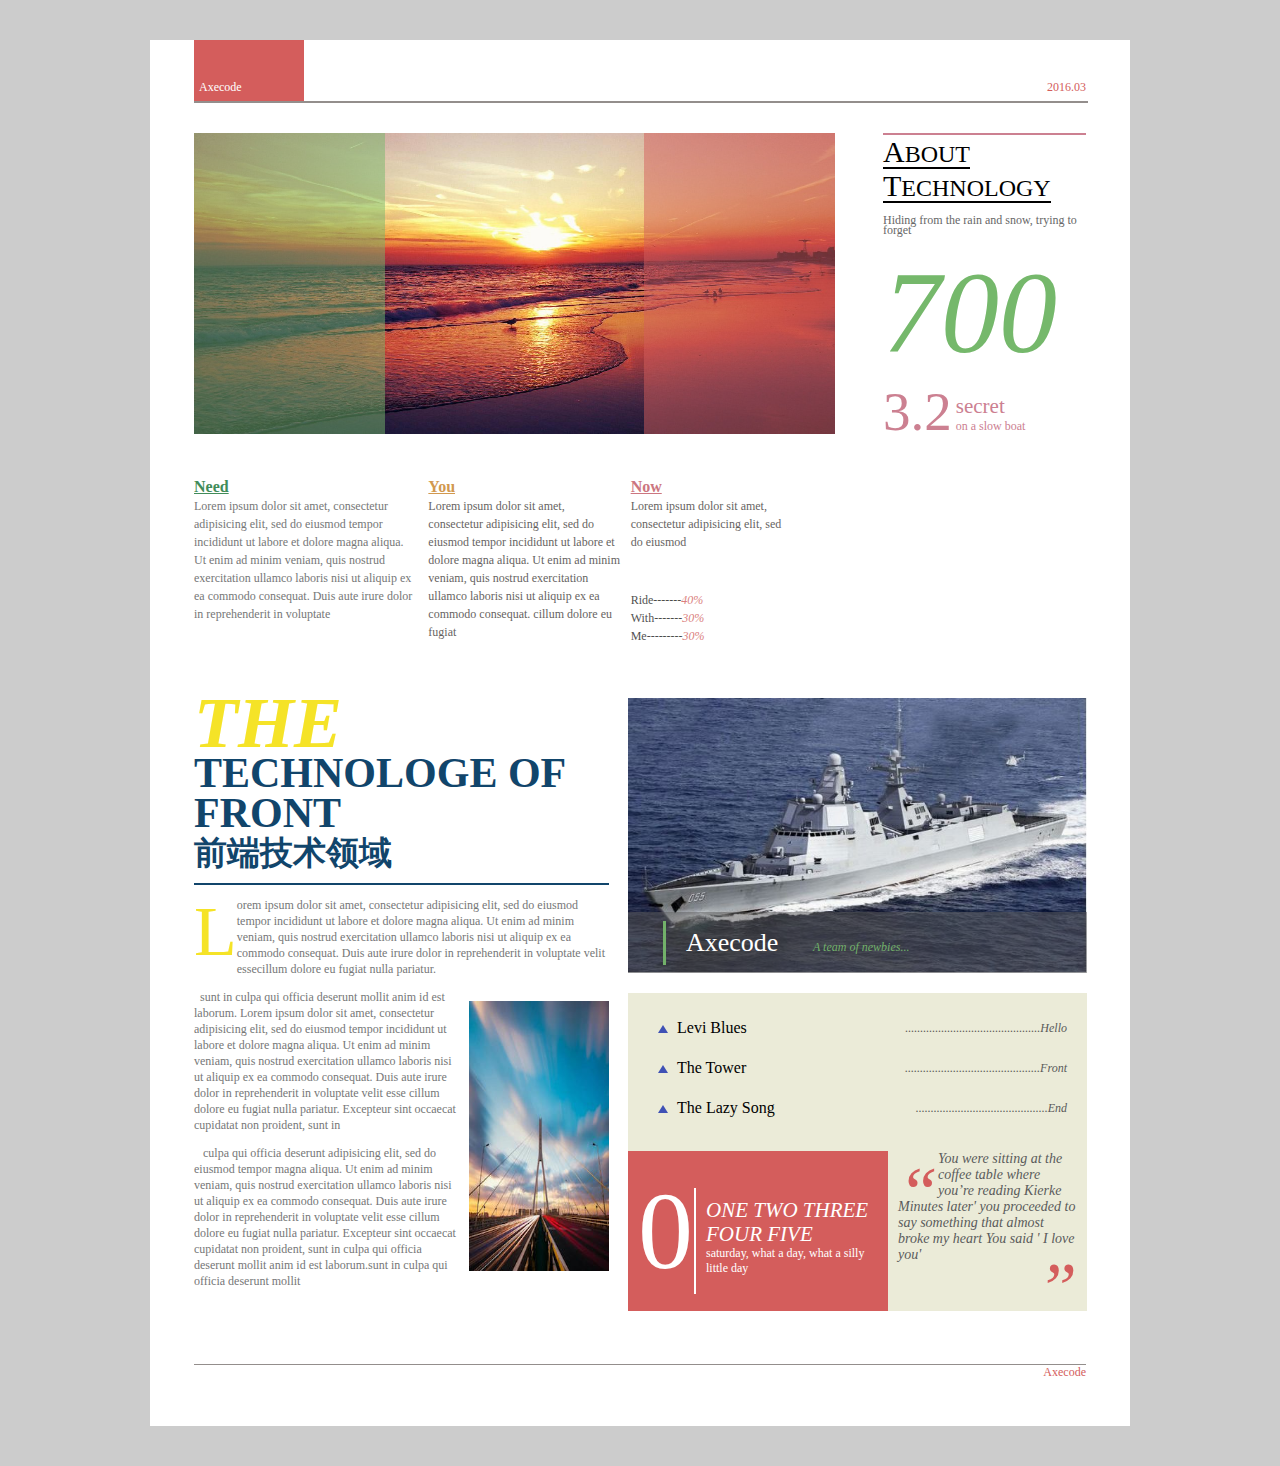
<file: index.html>
<!DOCTYPE html>
<html lang="en">
<head>
    <meta charset="UTF-8">
    <title>Axecode</title>
    <meta name="viewport" content="width=device-width, initial-scale=1.0">
    <meta http-equiv="X-UA-Compatible" content="ie=edge">
    <link rel="apple-touch-icon" sizes="57x57" href="/apple-icon-57x57.png">
    <link rel="apple-touch-icon" sizes="60x60" href="/apple-icon-60x60.png">
    <link rel="apple-touch-icon" sizes="72x72" href="/apple-icon-72x72.png">
    <link rel="apple-touch-icon" sizes="76x76" href="/apple-icon-76x76.png">
    <link rel="apple-touch-icon" sizes="114x114" href="/apple-icon-114x114.png">
    <link rel="apple-touch-icon" sizes="120x120" href="/apple-icon-120x120.png">
    <link rel="apple-touch-icon" sizes="144x144" href="/apple-icon-144x144.png">
    <link rel="apple-touch-icon" sizes="152x152" href="/apple-icon-152x152.png">
    <link rel="apple-touch-icon" sizes="180x180" href="/apple-icon-180x180.png">
    <link rel="icon" type="image/png" sizes="192x192"  href="/favicons/android-icon-192x192.png">
    <link rel="icon" type="image/png" sizes="32x32" href="/favicons/favicon-32x32.png">
    <link rel="icon" type="image/png" sizes="96x96" href="/favicons/favicon-96x96.png">
    <link rel="icon" type="image/png" sizes="16x16" href="/favicons/favicon-16x16.png">
    <link rel="manifest" href="/manifest.json">
    <meta name="msapplication-TileColor" content="#ffffff">
    <meta name="msapplication-TileImage" content="/ms-icon-144x144.png">
    <meta name="theme-color" content="#ffffff">
    <link rel="stylesheet" type="text/css" href="assets/css/task6.css">
</head>

<body>
    <div class="container">
        <div id="logo">
            <span>Axecode</span>
        </div>
        <span id="date">
            2016.03
        </span>
        <hr>
        <div class="image-box">
            <img src="assets/image/unset.jpg" height="301" width="641" alt="">
            <div class="transparent-left"></div>
            <div class="transparent-right"></div>
        </div>
        <div class="txt-box">
            <p class="title"><span>A</span>BOUT</p>
            <p class="title"><span>T</span>ECHNOLOGY</p>
            <p class="subtitle">Hiding from the rain and snow, trying to forget </p>
            <span class="main-title">700</span>
            <span class="middle-title txt">3.2</span>
            <div class="block">
                <div class="small-title txt">
                    secret
                </div>
                <div class="tiny-title txt">
                    on a slow boat
                </div>
            </div>
        </div>
        <div class="middle-txt-area">
            <div class="middle-left">
                <span class="middle-header left-title">Need</span>
                <!-- <article> -->
                <p class="middle-para left-para">
                    Lorem ipsum dolor sit amet, consectetur adipisicing elit, sed do eiusmod tempor incididunt ut labore et dolore magna aliqua. Ut enim ad minim veniam, quis nostrud exercitation ullamco laboris nisi ut aliquip ex ea commodo consequat. Duis aute irure dolor in reprehenderit in voluptate
                </p>
                <!-- </article> -->
            </div>
            <div class="middle-center">
                <span class="middle-header center-title">You</span>
                <p class="middle-para center-para">
                    Lorem ipsum dolor sit amet, consectetur adipisicing elit, sed do eiusmod tempor incididunt ut labore et dolore magna aliqua. Ut enim ad minim veniam, quis nostrud exercitation ullamco laboris nisi ut aliquip ex ea commodo consequat. cillum dolore eu fugiat
                </p>
            </div>
            <div class="middle-right">
                <span class="middle-header right-title">Now</span>
                <p class="middle-para center-para">
                    Lorem ipsum dolor sit amet, consectetur adipisicing elit, sed do eiusmod
                </p>
                <span class="index">
                    <span class="middle-index">Ride-------<i>40%</i></span>
                <span class="middle-index">With-------<i>30%</i></span>
                <span class="middle-index">Me---------<i>30%</i></span>
                </span>
            </div>
        </div>
        <div class="bottom">
            <div class="bottom-left">
                <div class="bottom-left-title">
                    <span class="bottom-title">
                    <i class="em">THE</i>
                    TECHNOLOGE
                    OF FRONT</span>
                    <span class="bottom-subtitle">前端技术领域</span>
                    <hr class="bottom-hr">
                    <div class="article-content">
                        <div class="first-letter">
                            L
                        </div>
                        <p>orem ipsum dolor sit amet, consectetur adipisicing elit, sed do eiusmod tempor incididunt ut labore et dolore magna aliqua. Ut enim ad minim veniam, quis nostrud exercitation ullamco laboris nisi ut aliquip ex ea commodo consequat. Duis aute irure dolor in reprehenderit in voluptate velit essecillum dolore eu fugiat nulla pariatur.</p>
                        <img src="assets/image/7-1.jpg" height="270" width="140" alt="" id="article-image">
                        <p>&nbsp;&nbsp;sunt in culpa qui officia deserunt mollit anim id est laborum. Lorem ipsum dolor sit amet, consectetur adipisicing elit, sed do eiusmod tempor incididunt ut labore et dolore magna aliqua. Ut enim ad minim veniam, quis nostrud exercitation ullamco laboris nisi ut aliquip ex ea commodo consequat. Duis aute irure dolor in reprehenderit in voluptate velit esse cillum dolore eu fugiat nulla pariatur. Excepteur sint occaecat cupidatat non proident, sunt in </p>
                        <p>&nbsp;&nbsp; culpa qui officia deserunt adipisicing elit, sed do eiusmod tempor magna aliqua. Ut enim ad minim veniam, quis nostrud exercitation ullamco laboris nisi ut aliquip ex ea commodo consequat. Duis aute irure dolor in reprehenderit in voluptate velit esse cillum dolore eu fugiat nulla pariatur. Excepteur sint occaecat cupidatat non proident, sunt in culpa qui officia deserunt mollit anim id est laborum.sunt in culpa qui officia deserunt mollit </p>
                    </div>
                </div>
            </div>
            <div class="bottom-right">
                <div class="main-picture">
                    <img src="assets/image/055.jpg" height="275" width="459" alt="">
                    <div class="transparent-footer">
                        <div class="left-box">
                        </div>
                        <div class="middle-box">
                            <span>Axecode</span>
                        </div>
                        <div class="right-box">
                            <span>A team of newbies...</span>
                        </div>
                    </div>
                </div>
                <div class="main-index">
                    <div class="top-box">
                        <div class="row">
                            <div class="triangle"></div>
                            <span class="index-text">Levi Blues</span>
                            <span class="page-text">.............................................Hello</span>
                        </div>
                        <div class="row">
                            <div class="triangle"></div>
                            <span class="index-text">The Tower</span>
                            <span class="page-text">.............................................Front</span>
                        </div>
                        <div class="row">
                            <div class="triangle"></div>
                            <span class="index-text">The Lazy Song</span>
                            <span class="page-text">............................................End</span>
                        </div>
                    </div>
                    <div class="left-box">
                        <div class="left-zero">
                            0
                        </div>
                        <div class="right-something">
                            ONE TWO THREE FOUR FIVE
                            <div class="haha">
                                saturday, what a day, what a silly little day
                            </div>
                        </div>
                    </div>
                    <div class="right-box">
                        <span>“</span>You were sitting at the coffee table where you’re reading Kierke Minutes later' you proceeded to say something that almost broke my heart You said ' I love you'<span>”</span>
                    </div>
                </div>
            </div>
        </div>
        <div class="footer">
            <span>Axecode</span>
        </div>
    </div>
    <script>
        window.addEventListener('load', function(event) {
            if(navigator.serviceWorker) {
                navigator.serviceWorker.register('sw.js');
            }
        })
    </script>
</body>

</html>
</file>
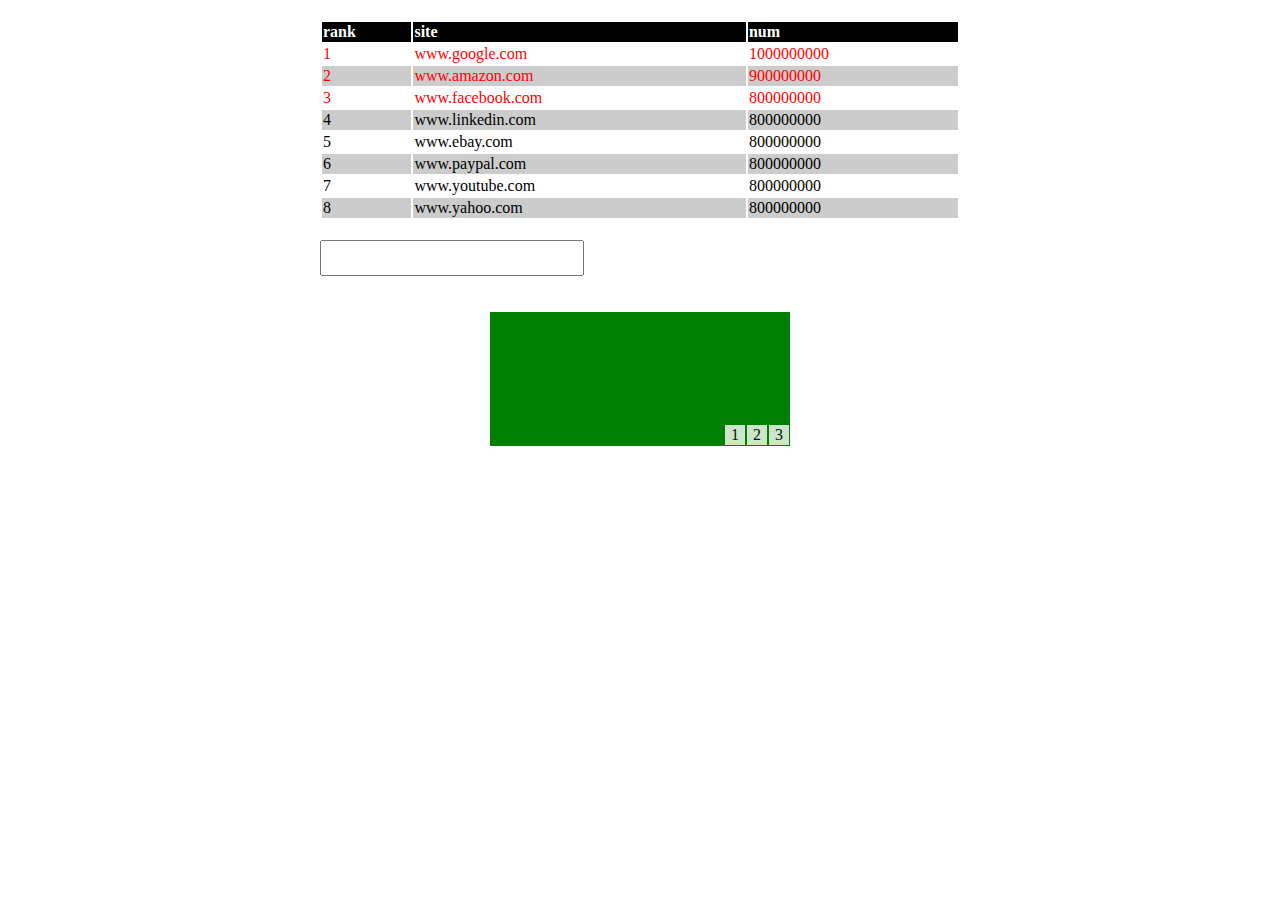
<file: task12.html>
<!DOCTYPE html>
<html lang="en">
<head>
    <meta charset="UTF-8">
    <title>Axecode</title>
    <link rel="stylesheet" type="text/css" href="assets/css/task12.css">
</head>
<body>
<div class="container">
    <table>
        <thead>
            <tr>
                <th>rank</th>
                <th>site</th>
                <th>num</th>
            </tr>
        </thead>
        <tbody>
            <tr>
                <td>1</td>
                <td>www.google.com</td>
                <td>1000000000</td>
            </tr>
            <tr>
                <td>2</td>
                <td>www.amazon.com</td>
                <td>900000000</td>
            </tr>
            <tr>
                <td>3</td>
                <td>www.facebook.com</td>
                <td>800000000</td>
            </tr>
            <tr>
                <td>4</td>
                <td>www.linkedin.com</td>
                <td>800000000</td>
            </tr>
            <tr>
                <td>5</td>
                <td>www.ebay.com</td>
                <td>800000000</td>
            </tr>
            <tr>
                <td>6</td>
                <td>www.paypal.com</td>
                <td>800000000</td>
            </tr>
            <tr>
                <td>7</td>
                <td>www.youtube.com</td>
                <td>800000000</td>
            </tr>
            <tr>
                <td>8</td>
                <td>www.yahoo.com</td>
                <td>800000000</td>
            </tr>
        </tbody>
    </table>
    <form action="" method="get" accept-charset="utf-8">
        <input type="text">
    </form>
    <div id="banner">
        <div id="a"></div>
        <div id="b"></div>
        <div id="c"></div>
      <ul>
        <li></li>
        <li></li>
        <li></li>
      </ul>
      <a href="#a">1</a>
      <a href="#b">2</a>
      <a href="#c">3</a>
    </div>
</div>
</body>
</html>
</file>
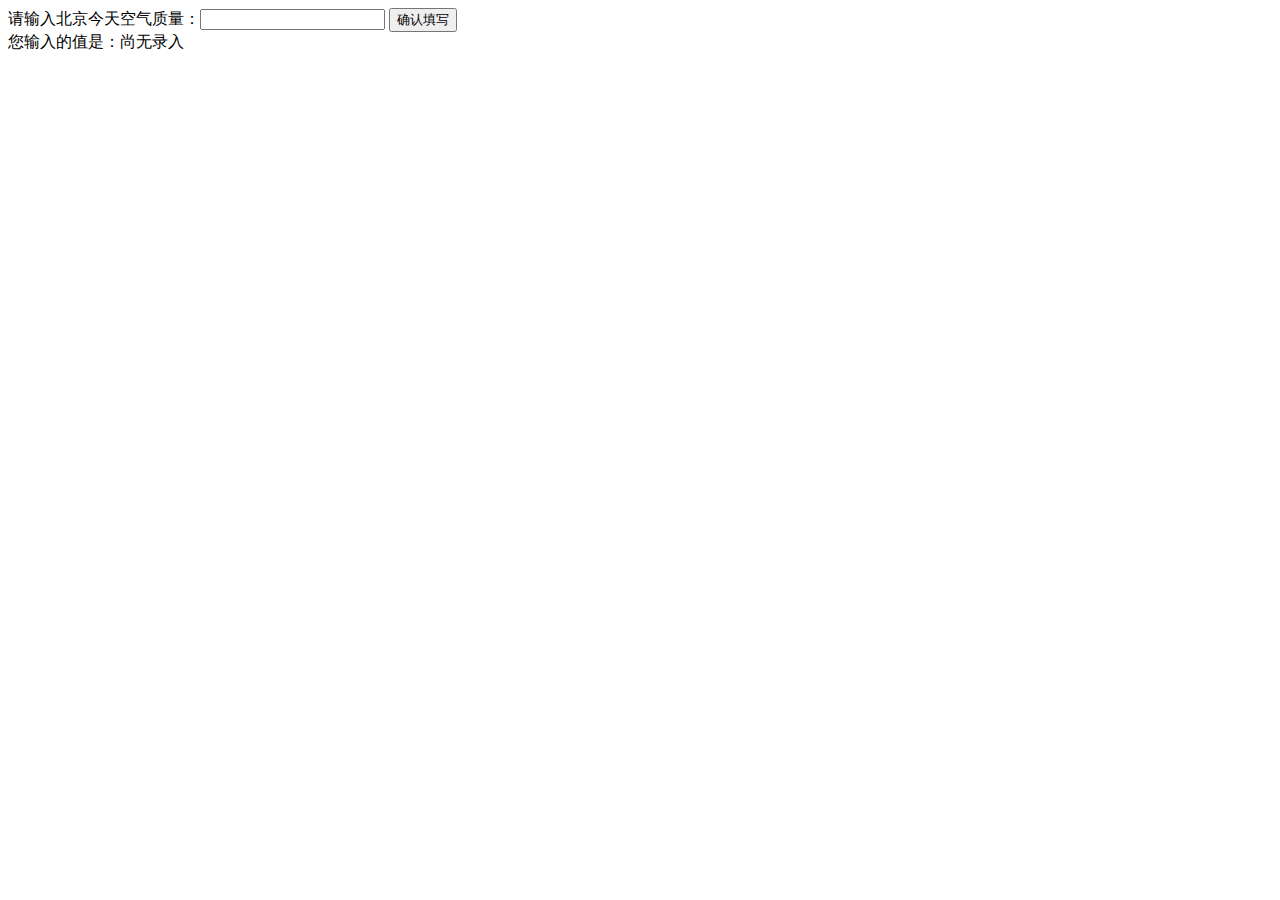
<file: task13.html>
<!DOCTYPE html>
<html>
<head>
    <meta charset="utf-8">
    <title>IFE JavaScript Task 01</title>
</head>
<body>

<label>请输入北京今天空气质量：<input id="aqi-input" type="text"></label>
<button id="button">确认填写</button>

<div>您输入的值是：<span id="aqi-display">尚无录入</span></div>

<script type="text/javascript">

    (function () {
        /*
         在注释下方写下代码
         给按钮button绑定一个点击事件
         在事件处理函数中
         获取aqi-input输入的值，并显示在aqi-display中
         */
        var btn = document.getElementById("button");
        var input = document.getElementById("aqi-input");
        var display = document.getElementById("aqi-display");

        btn.onclick = function () {
            if (input.value) {
                display.innerHTML = input.value;
            }
            else {
                alert("请输入");
            }
        }

    })();

</script>
</body>
</html>
</file>
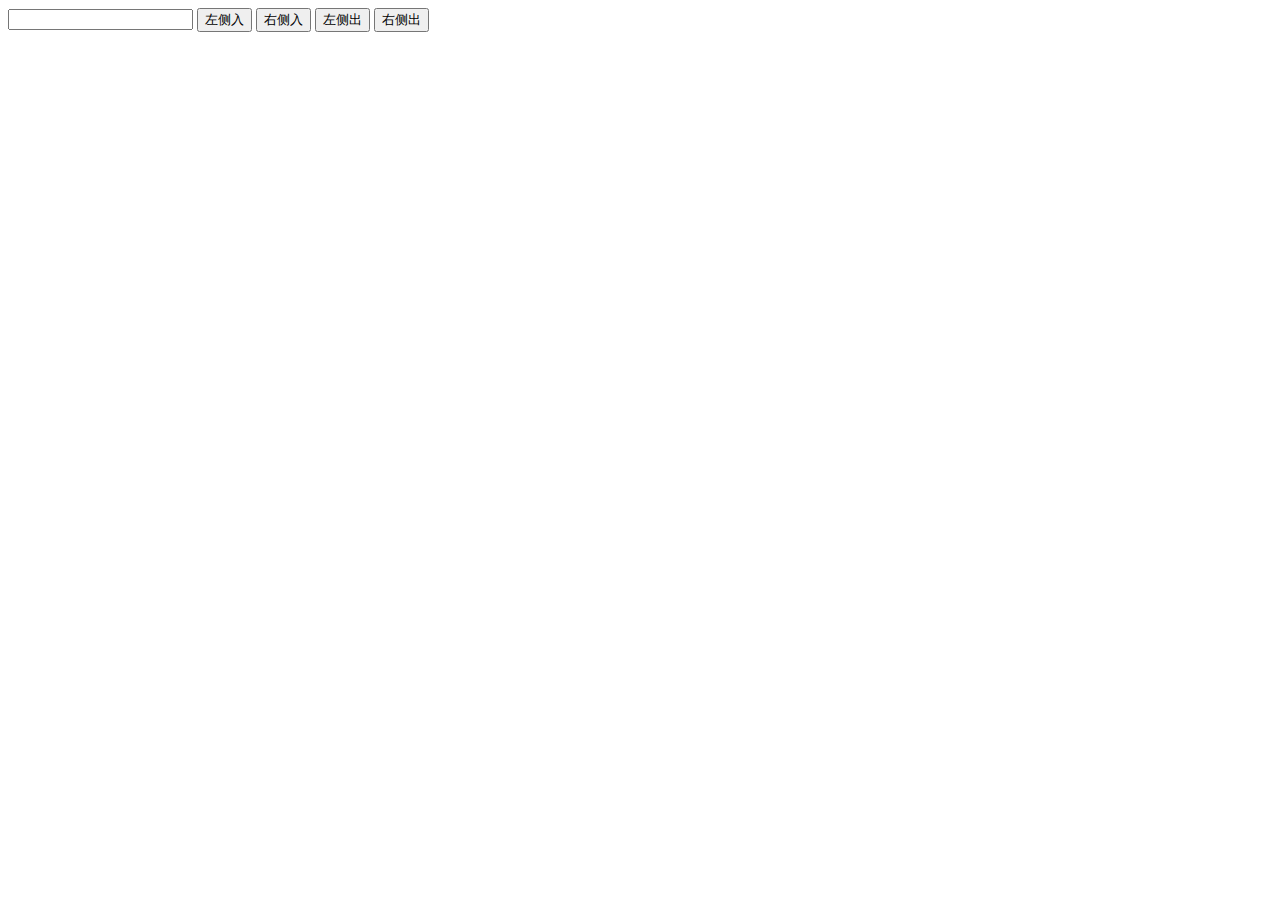
<file: task18.html>
<!DOCTYPE html>
<html lang="en">

<head>
    <meta charset="UTF-8">
    <title>Axecode</title>
    <link rel="stylesheet" type="text/css" href="assets/css/task18.css">
</head>

<body>
    <input type="text" name="" value="" id="input">
    <button type="button" onclick="leftIn()">左侧入</button>
    <button type="button" onclick="rightIn()">右侧入</button>
    <button type="button" onclick="leftOut()">左侧出</button>
    <button type="button" onclick="rightOut()">右侧出</button>
    <div id="box">

    </div>
</body>
<script src="assets/js/task18.js"></script>
<script>
</script>
</html>
</file>
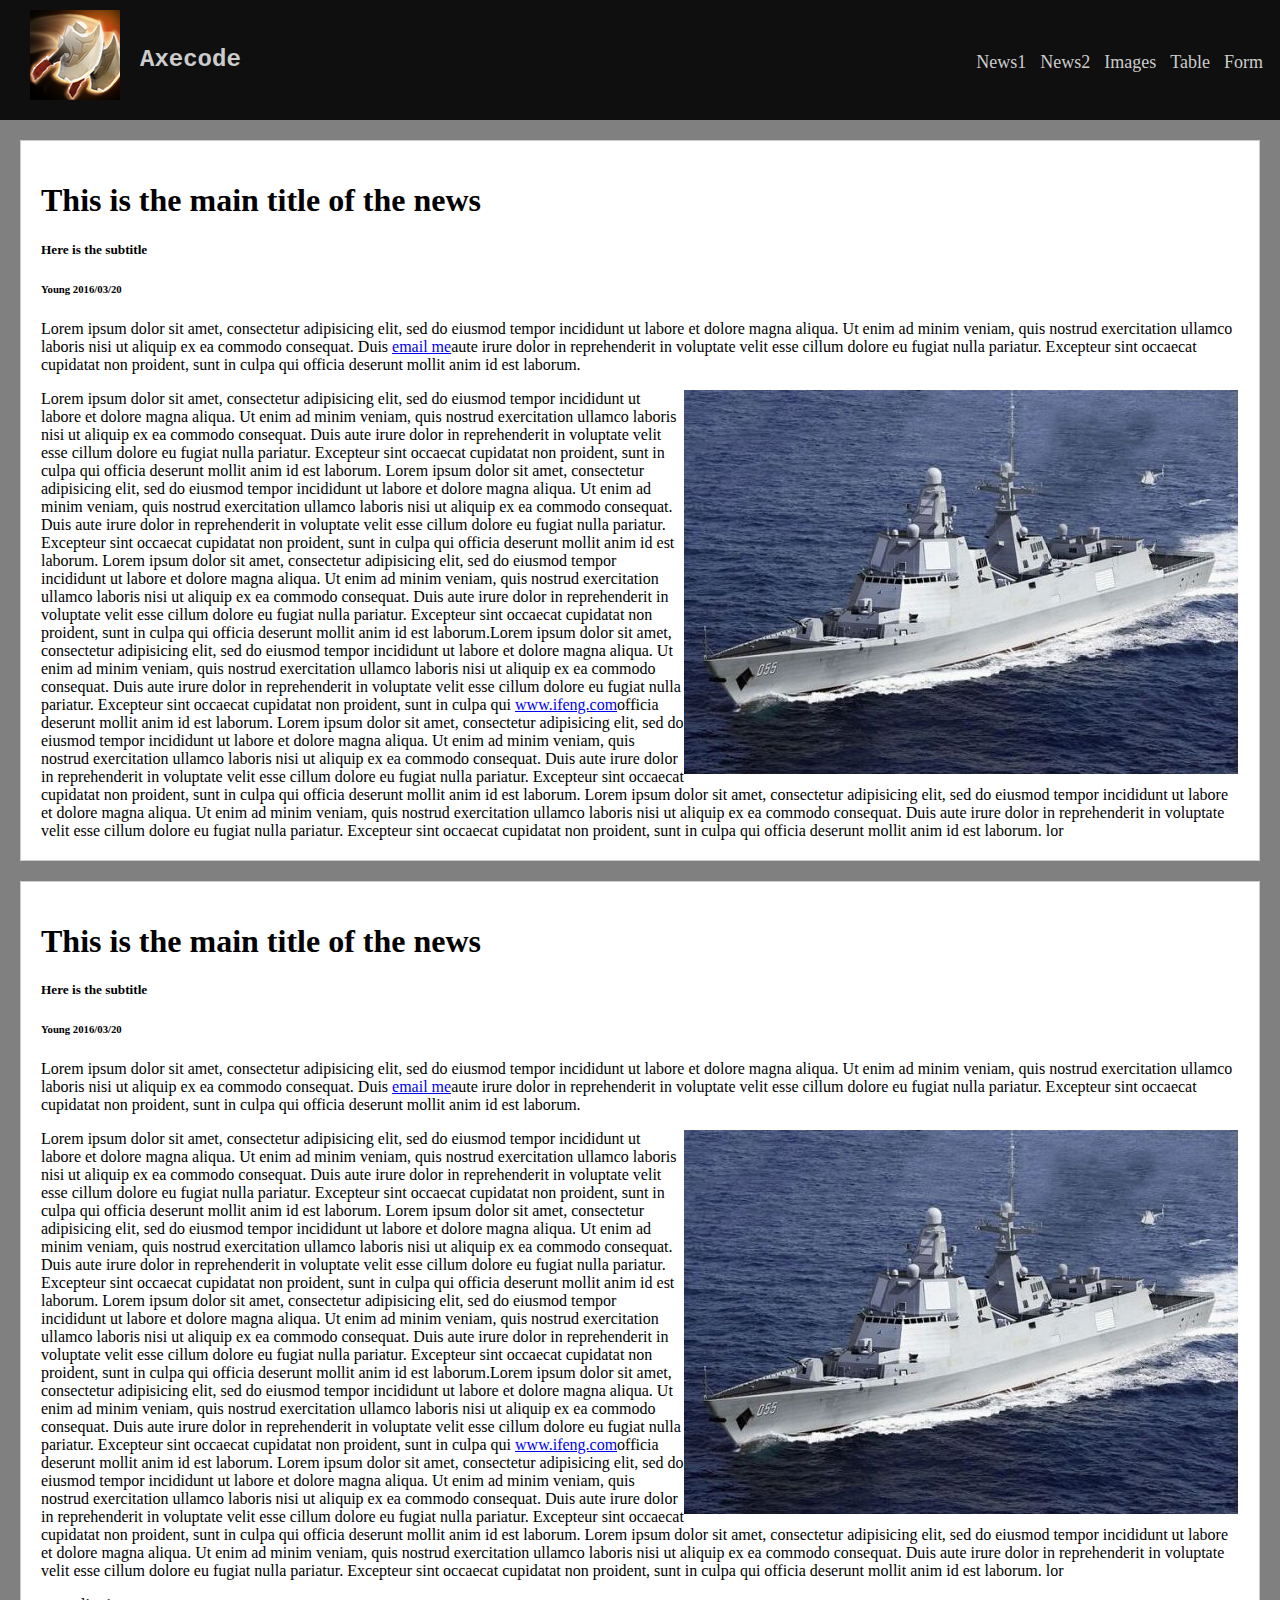
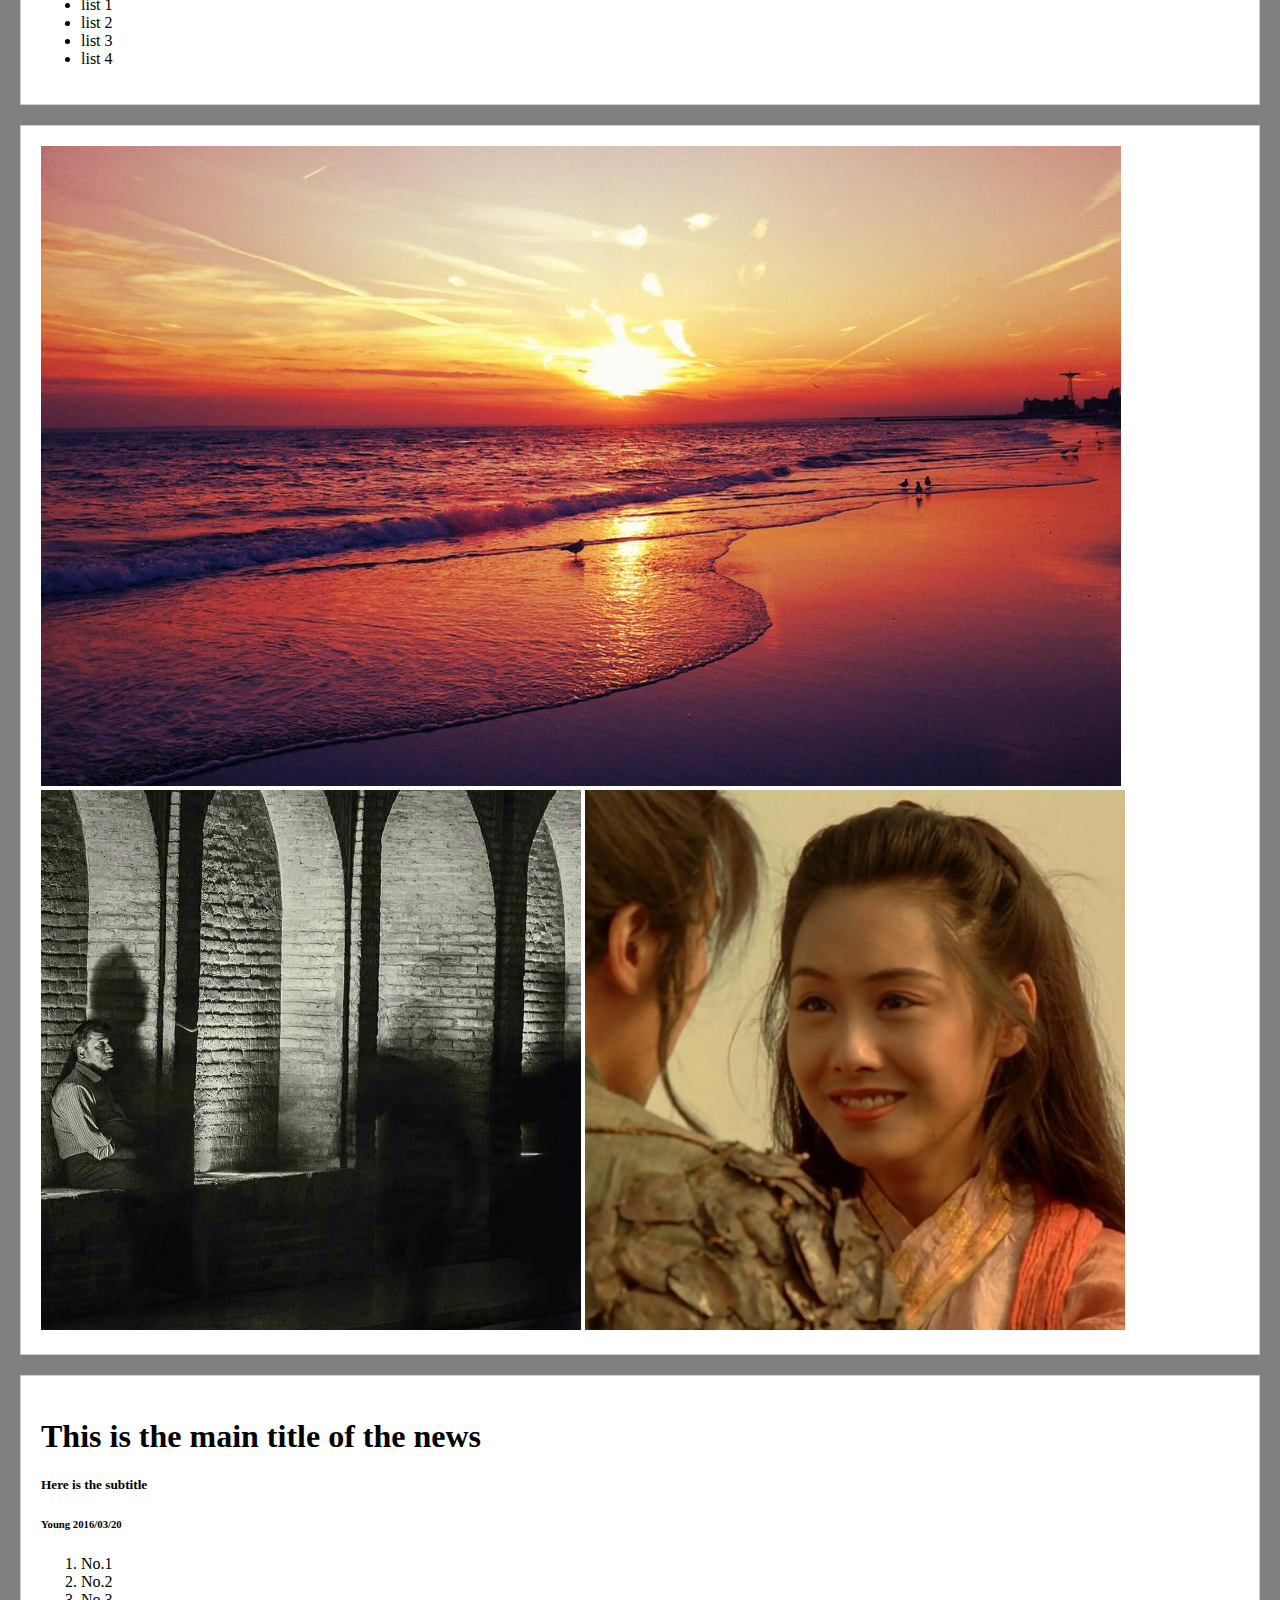
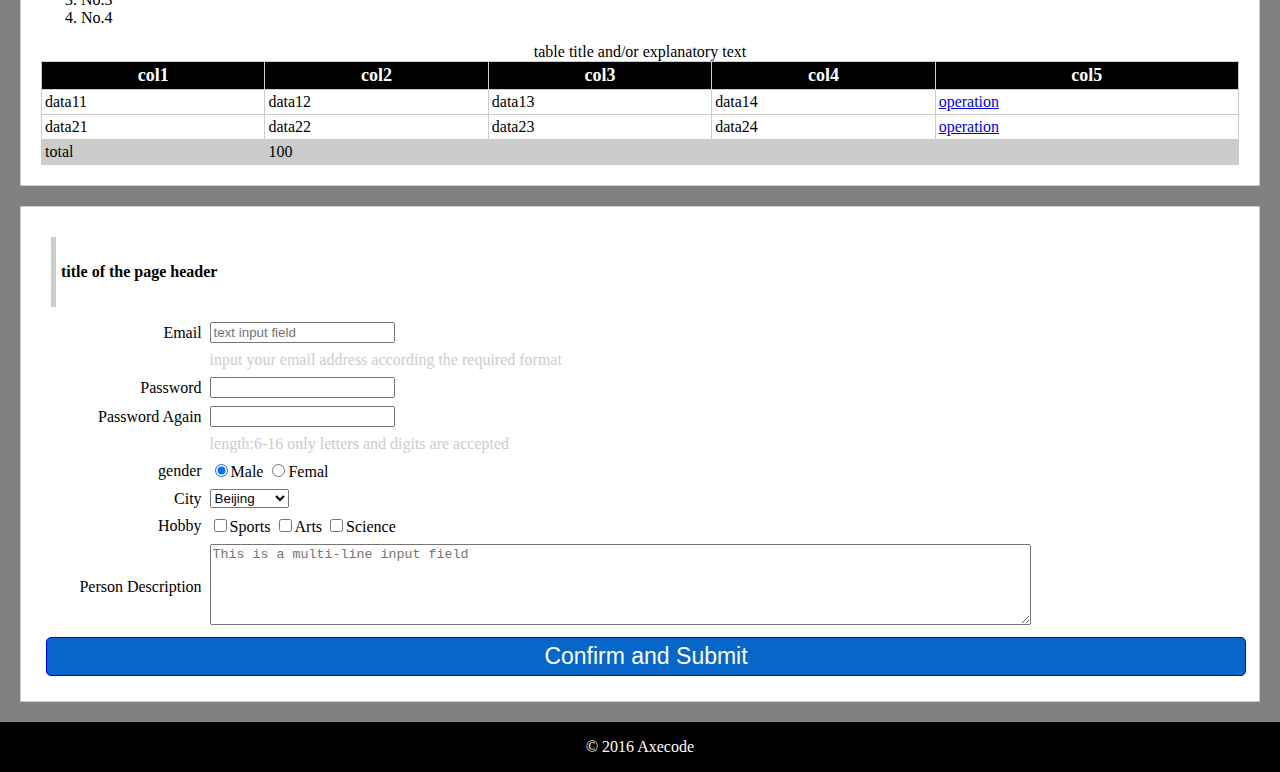
<file: task2.html>
<!DOCTYPE html>
<html lang="en">

<head>
    <meta charset="UTF-8">
    <title>Task2</title>
    <link rel="stylesheet" type="text/css" href="assets/css/task2.css">
</head>

<body>
    <header id="header">
        <img src="assets/image/axecode.png" height="90" width="90">
        <span id="header-title">Axecode</span>
        <nav>
            <ul>
                <li><a href="#page1">News1</a></li>
                <li><a href="#page2">News2</a></li>
                <li><a href="#page3">Images</a></li>
                <li><a href="#page4">Table</a></li>
                <li><a href="#page5">Form</a></li>
            </ul>
        </nav>
    </header>
    <div class="content">
        <section id="page1">
            <h1>
                This is the main title of the news
            </h1>
            <h5>
                Here is the subtitle
            </h5>
            <h6>Young 2016/03/20</h6>
            <p>
                Lorem ipsum dolor sit amet, consectetur adipisicing elit, sed do eiusmod tempor incididunt ut labore et dolore magna aliqua. Ut enim ad minim veniam, quis nostrud exercitation ullamco laboris nisi ut aliquip ex ea commodo consequat. Duis <a href="mailto:joe@example.com?subject=feedback" "email me">email me</a>aute irure dolor in reprehenderit in voluptate velit esse cillum dolore eu fugiat nulla pariatur. Excepteur sint occaecat cupidatat non proident, sunt in culpa qui officia deserunt mollit anim id est laborum.
            </p>
            <img src="assets/image/055.jpg" height="385" width="555" style="float:right">Lorem ipsum dolor sit amet, consectetur adipisicing elit, sed do eiusmod tempor incididunt ut labore et dolore magna aliqua. Ut enim ad minim veniam, quis nostrud exercitation ullamco laboris nisi ut aliquip ex ea commodo consequat. Duis aute irure dolor in reprehenderit in voluptate velit esse cillum dolore eu fugiat nulla pariatur. Excepteur sint occaecat cupidatat non proident, sunt in culpa qui officia deserunt mollit anim id est laborum. Lorem ipsum dolor sit amet, consectetur adipisicing elit, sed do eiusmod tempor incididunt ut labore et dolore magna aliqua. Ut enim ad minim veniam, quis nostrud exercitation ullamco laboris nisi ut aliquip ex ea commodo consequat. Duis aute irure dolor in reprehenderit in voluptate velit esse cillum dolore eu fugiat nulla pariatur. Excepteur sint occaecat cupidatat non proident, sunt in culpa qui officia deserunt mollit anim id est laborum. Lorem ipsum dolor sit amet, consectetur adipisicing elit, sed do eiusmod tempor incididunt ut labore et dolore magna aliqua. Ut enim ad minim veniam, quis nostrud exercitation ullamco laboris nisi ut aliquip ex ea commodo consequat. Duis aute irure dolor in reprehenderit in voluptate velit esse cillum dolore eu fugiat nulla pariatur. Excepteur sint occaecat cupidatat non proident, sunt in culpa qui officia deserunt mollit anim id est laborum.Lorem ipsum dolor sit amet, consectetur adipisicing elit, sed do eiusmod tempor incididunt ut labore et dolore magna aliqua. Ut enim ad minim veniam, quis nostrud exercitation ullamco laboris nisi ut aliquip ex ea commodo consequat. Duis aute irure dolor in reprehenderit in voluptate velit esse cillum dolore eu fugiat nulla pariatur. Excepteur sint occaecat cupidatat non proident, sunt in culpa qui <a href="http://www.ifeng.com">www.ifeng.com</a>officia deserunt mollit anim id est laborum. Lorem ipsum dolor sit amet, consectetur adipisicing elit, sed do eiusmod tempor incididunt ut labore et dolore magna aliqua. Ut enim ad minim veniam, quis nostrud exercitation ullamco laboris nisi ut aliquip ex ea commodo consequat. Duis aute irure dolor in reprehenderit in voluptate velit esse cillum dolore eu fugiat nulla pariatur. Excepteur sint occaecat cupidatat non proident, sunt in culpa qui officia deserunt mollit anim id est laborum. Lorem ipsum dolor sit amet, consectetur adipisicing elit, sed do eiusmod tempor incididunt ut labore et dolore magna aliqua. Ut enim ad minim veniam, quis nostrud exercitation ullamco laboris nisi ut aliquip ex ea commodo consequat. Duis aute irure dolor in reprehenderit in voluptate velit esse cillum dolore eu fugiat nulla pariatur. Excepteur sint occaecat cupidatat non proident, sunt in culpa qui officia deserunt mollit anim id est laborum. lor
        </section>
        <section id="page2">
            <h1>
                This is the main title of the news
            </h1>
            <h5>
                Here is the subtitle
            </h5>
            <h6>Young 2016/03/20</h6>
            <p>
                Lorem ipsum dolor sit amet, consectetur adipisicing elit, sed do eiusmod tempor incididunt ut labore et dolore magna aliqua. Ut enim ad minim veniam, quis nostrud exercitation ullamco laboris nisi ut aliquip ex ea commodo consequat. Duis <a href="mailto:joe@example.com?subject=feedback" "email me">email me</a>aute irure dolor in reprehenderit in voluptate velit esse cillum dolore eu fugiat nulla pariatur. Excepteur sint occaecat cupidatat non proident, sunt in culpa qui officia deserunt mollit anim id est laborum.
            </p>
            <img src="assets/image/055.jpg" height="385" width="555" style="float:right">Lorem ipsum dolor sit amet, consectetur adipisicing elit, sed do eiusmod tempor incididunt ut labore et dolore magna aliqua. Ut enim ad minim veniam, quis nostrud exercitation ullamco laboris nisi ut aliquip ex ea commodo consequat. Duis aute irure dolor in reprehenderit in voluptate velit esse cillum dolore eu fugiat nulla pariatur. Excepteur sint occaecat cupidatat non proident, sunt in culpa qui officia deserunt mollit anim id est laborum. Lorem ipsum dolor sit amet, consectetur adipisicing elit, sed do eiusmod tempor incididunt ut labore et dolore magna aliqua. Ut enim ad minim veniam, quis nostrud exercitation ullamco laboris nisi ut aliquip ex ea commodo consequat. Duis aute irure dolor in reprehenderit in voluptate velit esse cillum dolore eu fugiat nulla pariatur. Excepteur sint occaecat cupidatat non proident, sunt in culpa qui officia deserunt mollit anim id est laborum. Lorem ipsum dolor sit amet, consectetur adipisicing elit, sed do eiusmod tempor incididunt ut labore et dolore magna aliqua. Ut enim ad minim veniam, quis nostrud exercitation ullamco laboris nisi ut aliquip ex ea commodo consequat. Duis aute irure dolor in reprehenderit in voluptate velit esse cillum dolore eu fugiat nulla pariatur. Excepteur sint occaecat cupidatat non proident, sunt in culpa qui officia deserunt mollit anim id est laborum.Lorem ipsum dolor sit amet, consectetur adipisicing elit, sed do eiusmod tempor incididunt ut labore et dolore magna aliqua. Ut enim ad minim veniam, quis nostrud exercitation ullamco laboris nisi ut aliquip ex ea commodo consequat. Duis aute irure dolor in reprehenderit in voluptate velit esse cillum dolore eu fugiat nulla pariatur. Excepteur sint occaecat cupidatat non proident, sunt in culpa qui <a href="http://www.ifeng.com">www.ifeng.com</a>officia deserunt mollit anim id est laborum. Lorem ipsum dolor sit amet, consectetur adipisicing elit, sed do eiusmod tempor incididunt ut labore et dolore magna aliqua. Ut enim ad minim veniam, quis nostrud exercitation ullamco laboris nisi ut aliquip ex ea commodo consequat. Duis aute irure dolor in reprehenderit in voluptate velit esse cillum dolore eu fugiat nulla pariatur. Excepteur sint occaecat cupidatat non proident, sunt in culpa qui officia deserunt mollit anim id est laborum. Lorem ipsum dolor sit amet, consectetur adipisicing elit, sed do eiusmod tempor incididunt ut labore et dolore magna aliqua. Ut enim ad minim veniam, quis nostrud exercitation ullamco laboris nisi ut aliquip ex ea commodo consequat. Duis aute irure dolor in reprehenderit in voluptate velit esse cillum dolore eu fugiat nulla pariatur. Excepteur sint occaecat cupidatat non proident, sunt in culpa qui officia deserunt mollit anim id est laborum. lor
            <ul>
                <li>list 1</li>
                <li>list 2</li>
                <li>list 3</li>
                <li>list 4</li>
            </ul>
        </section>
        <section id="page3">
            <div class="img-box">
                <img src="assets/image/unset.jpg" height="640" width="1080" alt="" class="large-size">
            </div>
            <div class="img-box">
                <img src="assets/image/1.jpg" height="540" width="540" alt="">
                <img src="assets/image/6.jpg" height="540" width="540" alt="">
            </div>
        </section>
        <section id="page4">
            <h1>
                This is the main title of the news
            </h1>
            <h5>
                Here is the subtitle
            </h5>
            <h6>Young 2016/03/20</h6>
            <ol>
                <li>No.1</li>
                <li>No.2</li>
                <li>No.3</li>
                <li>No.4</li>
            </ol>
            <table cellpadding="0" cellspacing="0" id="table1">
                <caption>table title and/or explanatory text</caption>
                <thead>
                    <tr>
                        <th>col1</th>
                        <th>col2</th>
                        <th>col3</th>
                        <th>col4</th>
                        <th>col5</th>
                    </tr>
                </thead>
                <tbody>
                    <tr>
                        <td>data11</td>
                        <td>data12</td>
                        <td>data13</td>
                        <td>data14</td>
                        <td><a href="#">operation</a></td>
                    </tr>
                    <tr>
                        <td>data21</td>
                        <td>data22</td>
                        <td>data23</td>
                        <td>data24</td>
                        <td><a href="#">operation</a></td>
                    </tr>
                </tbody>
                <tfoot>
                    <tr>
                        <td>total</td>
                        <td colspan="4">100</td>
                    </tr>
                </tfoot>
            </table>
        </section>
        <section id="page5">
            <div class="header">
                <h4>title of the page header</h4>
            </div>
            <div class="content">
                <form action="" method="get">
                    <table width="100%" id="table2">
                        <tbody>
                            <tr>
                                <td class="text-right">Email</td>
                                <td>
                                    <input type="text" name="email" value="" placeholder="text input field">
                                </td>
                            </tr>
                            <tr>
                                <td class="text-right"></td>
                                <td class="help-text">input your email address according the required format</td>
                            </tr>
                            <tr>
                                <td class="text-right">Password</td>
                                <td>
                                    <input type="password" name="password">
                                </td>
                            </tr>
                            <tr>
                                <td class="text-right">Password Again</td>
                                <td>
                                    <input type="password" name="password">
                                </td>
                            </tr>
                            <tr>
                                <td></td>
                                <td class="help-text">length:6-16 only letters and digits are accepted</td>
                            </tr>
                            <tr>
                                <td class="text-right">gender</td>
                                <td>
                                    <label>
                                        <input type="radio" name="" value="" checked="checked">Male</label>
                                    <label>
                                        <input type="radio" name="" value="">Femal</label>
                                </td>
                            </tr>
                            <tr>
                                <td class="text-right">City</td>
                                <td>
                                    <select name="city">
                                        <option value="Beijing" selected="selected">Beijing</option>
                                        <option value="Shanghai">Shanghai</option>
                                    </select>
                                </td>
                            </tr>
                            <tr>
                                <td class="text-right">Hobby</td>
                                <td>
                                    <label>
                                        <input type="checkbox" name="" value="">Sports</label>
                                    <label>
                                        <input type="checkbox" name="" value="">Arts</label>
                                    <label>
                                        <input type="checkbox" name="" value="">Science</label>
                                </td>
                            </tr>
                            <tr>
                                <td class="text-right">Person Description</td>
                                <td>
                                    <textarea name="description" rows="5" cols="100" placeholder="This is a multi-line input field"></textarea>
                                </td>
                            </tr>
                            <tr>
                            <td colspan="2">

                                <button type="submit">Confirm and Submit</button>
                            </td>
                            </tr>
                        </tbody>
                    </table>
                </form>
            </div>
        </section>
    </div>
    <footer>
        © 2016 Axecode
    </footer>
</body>

</html>
</file>
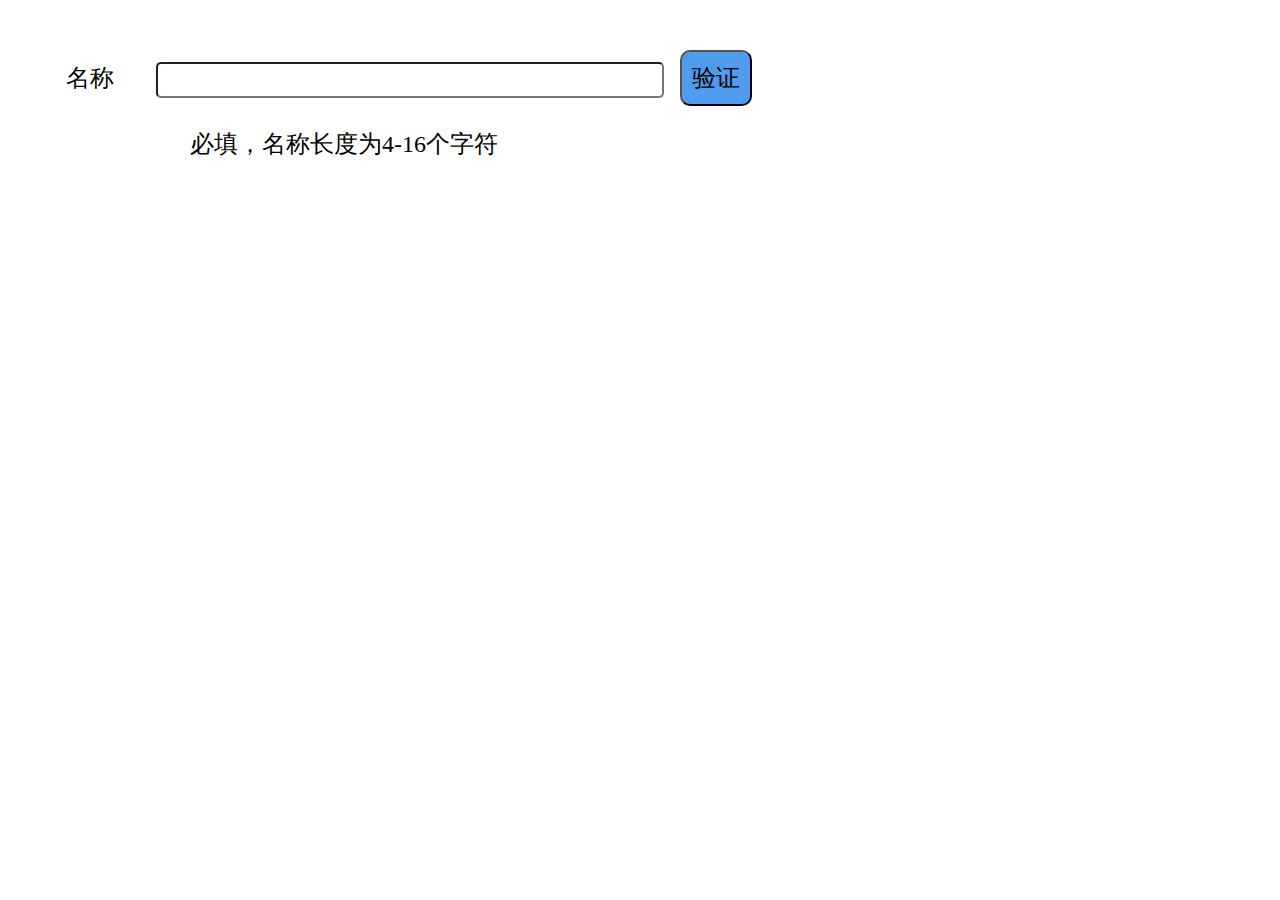
<file: task29.html>
<!DOCTYPE html>
<html lang="en">

<head>
    <meta charset="UTF-8">
    <title>Axecode</title>
    <link rel="stylesheet" type="text/css" href="assets/css/task29.css">
</head>

<body>
    <div class="container">
        <form action="" method="get" accept-charset="utf-8">
            <div class="form-group">
                <label>名称
                </label>
                <input type="text" id="input">
                <button type="button" onclick="checkInput()">验证</button>
            </div>
            <div class="info-row">
                <span id="info">必填，名称长度为4-16个字符</span>
            </div>
        </form>
    </div>
</body>
<script src="assets/js/task29.js" type="text/javascript"></script>

</html>
</file>
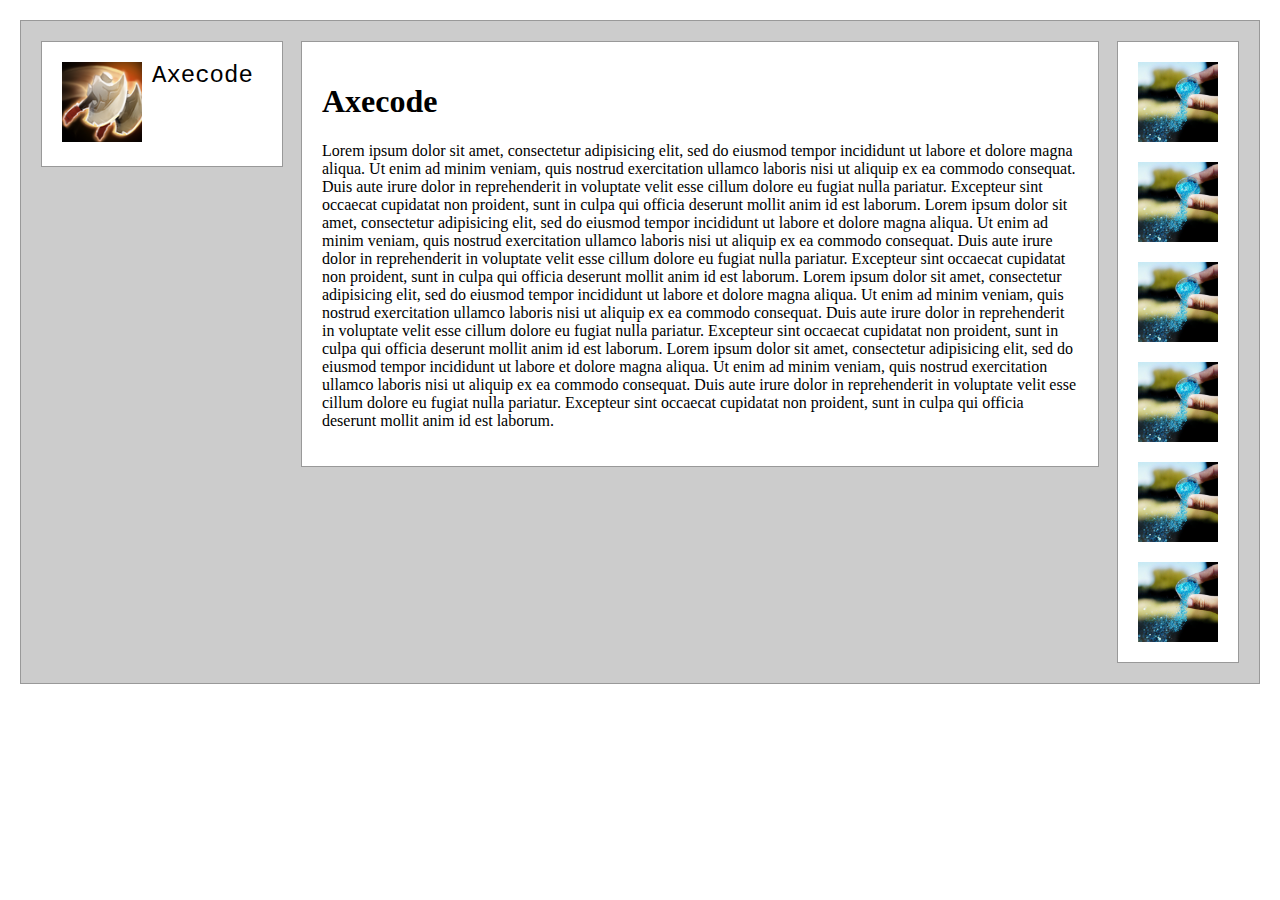
<file: task3.html>
<!DOCTYPE html>
<html lang="en">

<head>
    <meta charset="UTF-8">
    <title>task3</title>
    <link rel="stylesheet" type="text/css" href="assets/css/task3.css">
</head>

<body>
    <div class="container">
        <div class="left box">
            <div class="img-box">
                <img src="assets/image/axecode.png" height="80" width="80" alt="">
            </div>
            <div class="name-box">
                <span>Axecode</span>
            </div>
        </div>
        <div class="right box">
            <img src="assets/image/2.jpg" height="80" width="80" alt="">
            <img src="assets/image/2.jpg" height="80" width="80" alt="">
            <img src="assets/image/2.jpg" height="80" width="80" alt="">
            <img src="assets/image/2.jpg" height="80" width="80" alt="">
            <img src="assets/image/2.jpg" height="80" width="80" alt="">
            <img src="assets/image/2.jpg" height="80" width="80" alt="">
        </div>
        <div class="main box">
            <h1>Axecode</h1>
            <p>
                Lorem ipsum dolor sit amet, consectetur adipisicing elit, sed do eiusmod
                tempor incididunt ut labore et dolore magna aliqua. Ut enim ad minim veniam,
                quis nostrud exercitation ullamco laboris nisi ut aliquip ex ea commodo
                consequat. Duis aute irure dolor in reprehenderit in voluptate velit esse
                cillum dolore eu fugiat nulla pariatur. Excepteur sint occaecat cupidatat non
                proident, sunt in culpa qui officia deserunt mollit anim id est laborum.
                Lorem ipsum dolor sit amet, consectetur adipisicing elit, sed do eiusmod
                tempor incididunt ut labore et dolore magna aliqua. Ut enim ad minim veniam,
                quis nostrud exercitation ullamco laboris nisi ut aliquip ex ea commodo
                consequat. Duis aute irure dolor in reprehenderit in voluptate velit esse
                cillum dolore eu fugiat nulla pariatur. Excepteur sint occaecat cupidatat non
                proident, sunt in culpa qui officia deserunt mollit anim id est laborum.
                Lorem ipsum dolor sit amet, consectetur adipisicing elit, sed do eiusmod
                tempor incididunt ut labore et dolore magna aliqua. Ut enim ad minim veniam,
                quis nostrud exercitation ullamco laboris nisi ut aliquip ex ea commodo
                consequat. Duis aute irure dolor in reprehenderit in voluptate velit esse
                cillum dolore eu fugiat nulla pariatur. Excepteur sint occaecat cupidatat non
                proident, sunt in culpa qui officia deserunt mollit anim id est laborum.
                Lorem ipsum dolor sit amet, consectetur adipisicing elit, sed do eiusmod
                tempor incididunt ut labore et dolore magna aliqua. Ut enim ad minim veniam,
                quis nostrud exercitation ullamco laboris nisi ut aliquip ex ea commodo
                consequat. Duis aute irure dolor in reprehenderit in voluptate velit esse
                cillum dolore eu fugiat nulla pariatur. Excepteur sint occaecat cupidatat non
                proident, sunt in culpa qui officia deserunt mollit anim id est laborum.
            </p>
        </div>
    </div>
</body>

</html>
</file>
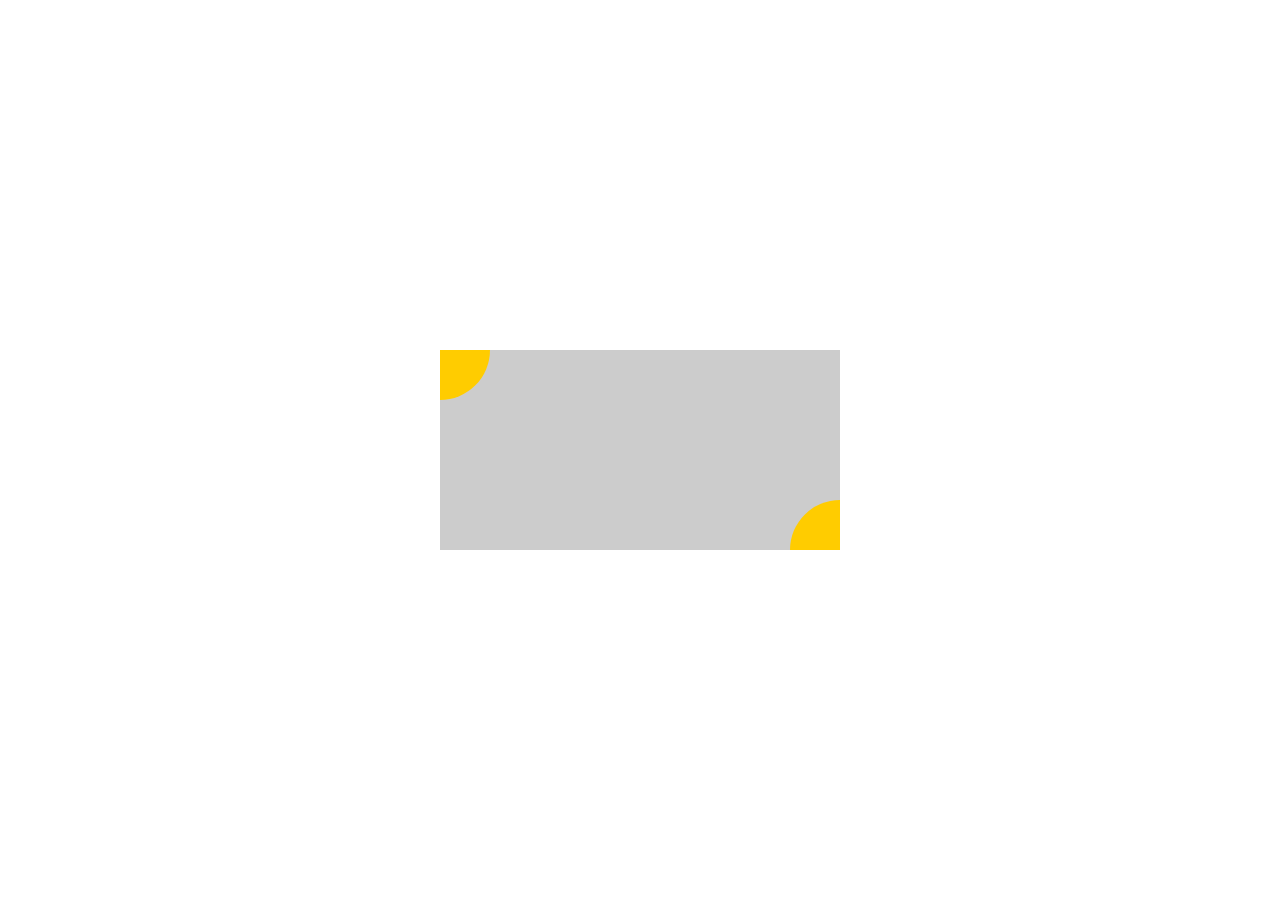
<file: task4.html>
<!DOCTYPE html>
<html lang="en">
<head>
    <meta charset="UTF-8">
    <title>Task4</title>
    <link rel="stylesheet" type="text/css" href="assets/css/task4.css">
</head>
<body>
    <div class="container">
        <div class="box">
            <div id="inner-box1"></div>
            <div id="inner-box2"></div>
        </div>
    </div>
</body>
</html>
</file>
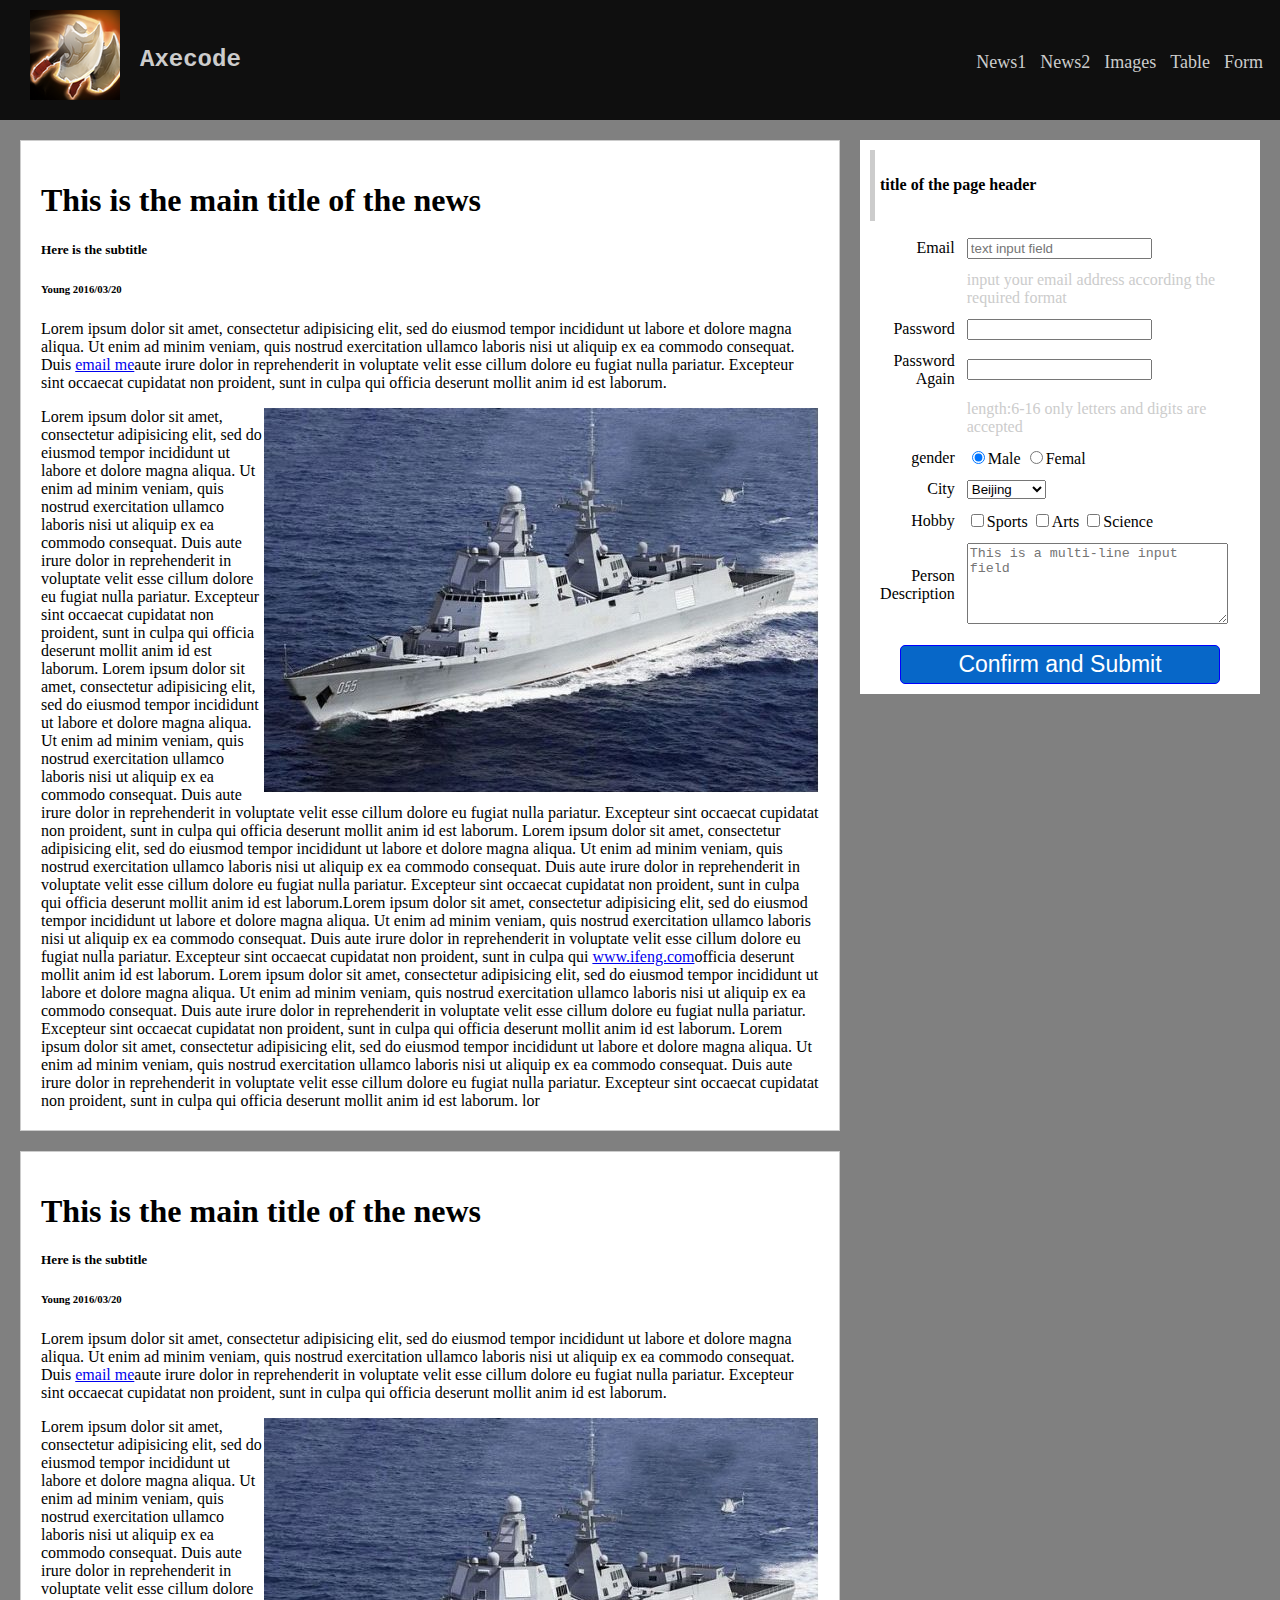
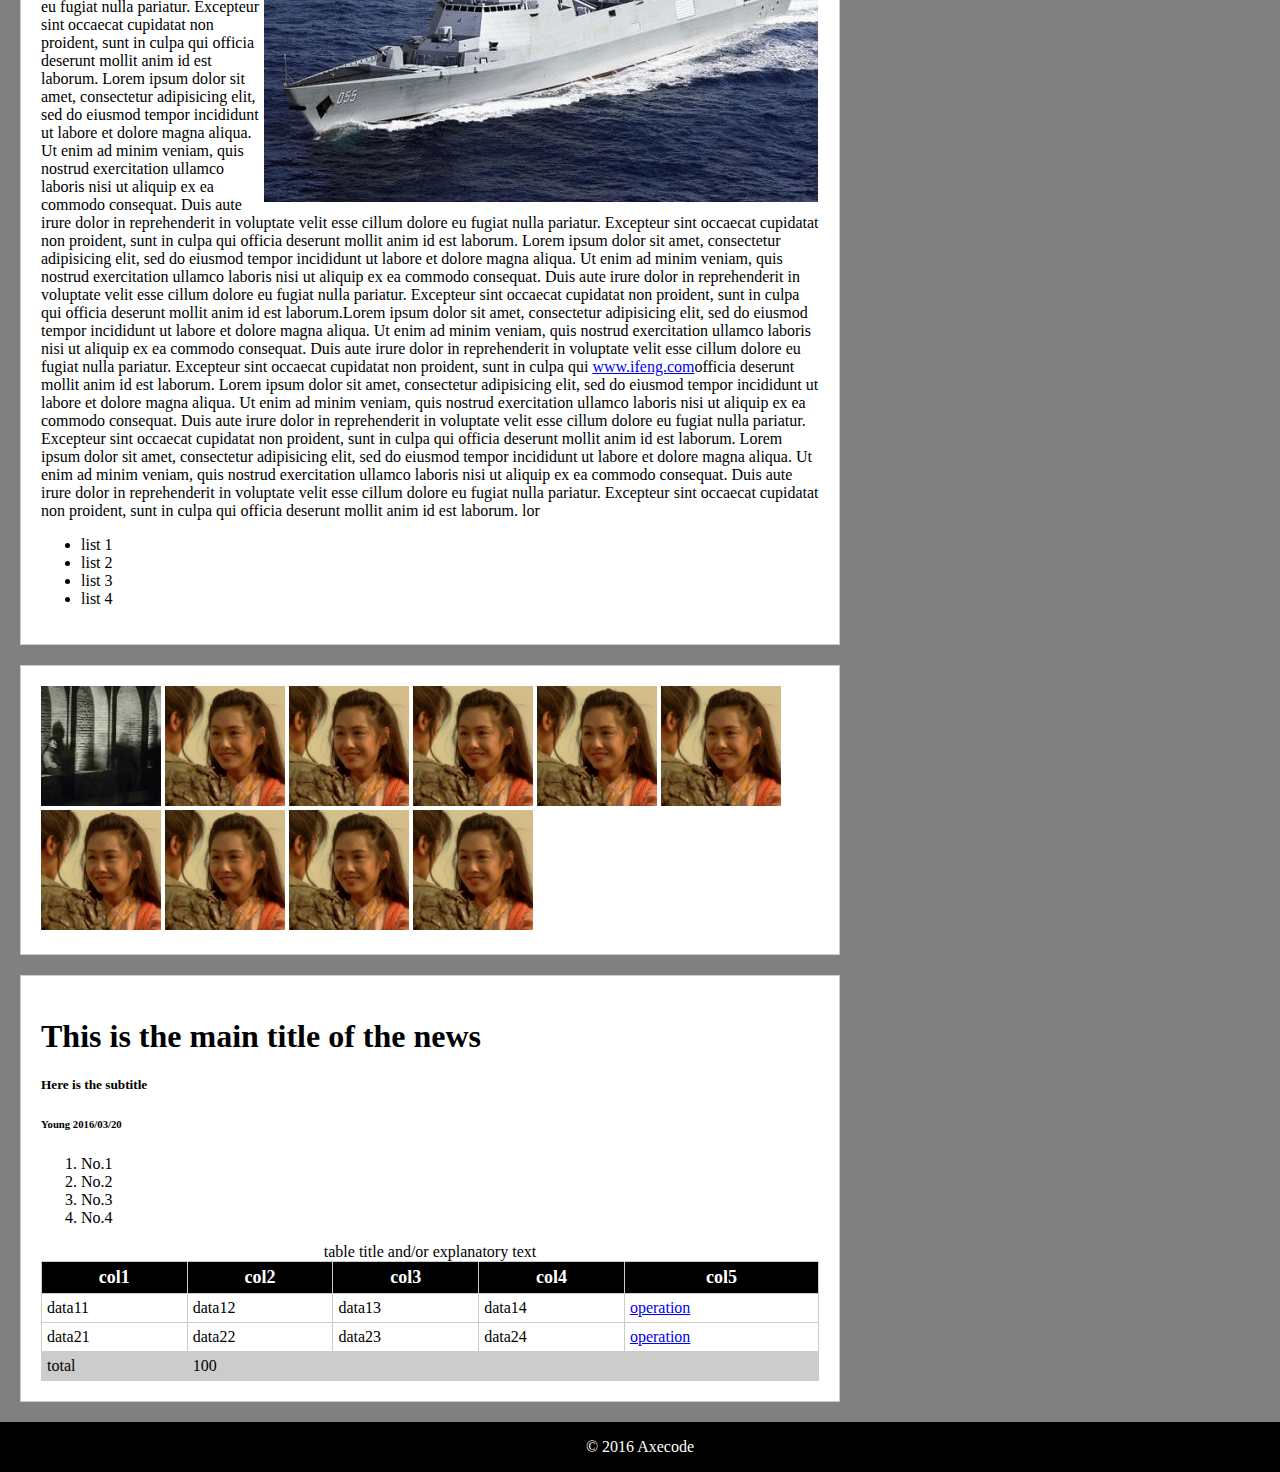
<file: task5.html>
<!DOCTYPE html>
<html lang="en">

<head>
    <meta charset="UTF-8">
    <title>Axecode</title>
    <link rel="stylesheet" type="text/css" href="assets/css/task5.css">
</head>

<body>
    <div class="container">
        <header id="header">
            <img src="assets/image/axecode.png" height="90" width="90">
            <span id="header-title">Axecode</span>
            <nav>
                <ul>
                    <li><a href="#page1">News1</a></li>
                    <li><a href="#page2">News2</a></li>
                    <li><a href="#page3">Images</a></li>
                    <li><a href="#page4">Table</a></li>
                    <li><a href="#page5">Form</a></li>
                </ul>
            </nav>
        </header>
        <div class="main">
            <section id="page1">
                <h1>
                This is the main title of the news
            </h1>
                <h5>
                Here is the subtitle
            </h5>
                <h6>Young 2016/03/20</h6>
                <p>
                    Lorem ipsum dolor sit amet, consectetur adipisicing elit, sed do eiusmod tempor incididunt ut labore et dolore magna aliqua. Ut enim ad minim veniam, quis nostrud exercitation ullamco laboris nisi ut aliquip ex ea commodo consequat. Duis <a href="mailto:joe@example.com?subject=feedback" "email me">email me</a>aute irure dolor in reprehenderit in voluptate velit esse cillum dolore eu fugiat nulla pariatur. Excepteur sint occaecat cupidatat non proident, sunt in culpa qui officia deserunt mollit anim id est laborum.
                </p>
                <img src="assets/image/055.jpg" height="385" width="555" style="float:right">Lorem ipsum dolor sit amet, consectetur adipisicing elit, sed do eiusmod tempor incididunt ut labore et dolore magna aliqua. Ut enim ad minim veniam, quis nostrud exercitation ullamco laboris nisi ut aliquip ex ea commodo consequat. Duis aute irure dolor in reprehenderit in voluptate velit esse cillum dolore eu fugiat nulla pariatur. Excepteur sint occaecat cupidatat non proident, sunt in culpa qui officia deserunt mollit anim id est laborum. Lorem ipsum dolor sit amet, consectetur adipisicing elit, sed do eiusmod tempor incididunt ut labore et dolore magna aliqua. Ut enim ad minim veniam, quis nostrud exercitation ullamco laboris nisi ut aliquip ex ea commodo consequat. Duis aute irure dolor in reprehenderit in voluptate velit esse cillum dolore eu fugiat nulla pariatur. Excepteur sint occaecat cupidatat non proident, sunt in culpa qui officia deserunt mollit anim id est laborum. Lorem ipsum dolor sit amet, consectetur adipisicing elit, sed do eiusmod tempor incididunt ut labore et dolore magna aliqua. Ut enim ad minim veniam, quis nostrud exercitation ullamco laboris nisi ut aliquip ex ea commodo consequat. Duis aute irure dolor in reprehenderit in voluptate velit esse cillum dolore eu fugiat nulla pariatur. Excepteur sint occaecat cupidatat non proident, sunt in culpa qui officia deserunt mollit anim id est laborum.Lorem ipsum dolor sit amet, consectetur adipisicing elit, sed do eiusmod tempor incididunt ut labore et dolore magna aliqua. Ut enim ad minim veniam, quis nostrud exercitation ullamco laboris nisi ut aliquip ex ea commodo consequat. Duis aute irure dolor in reprehenderit in voluptate velit esse cillum dolore eu fugiat nulla pariatur. Excepteur sint occaecat cupidatat non proident, sunt in culpa qui <a href="http://www.ifeng.com">www.ifeng.com</a>officia deserunt mollit anim id est laborum. Lorem ipsum dolor sit amet, consectetur adipisicing elit, sed do eiusmod tempor incididunt ut labore et dolore magna aliqua. Ut enim ad minim veniam, quis nostrud exercitation ullamco laboris nisi ut aliquip ex ea commodo consequat. Duis aute irure dolor in reprehenderit in voluptate velit esse cillum dolore eu fugiat nulla pariatur. Excepteur sint occaecat cupidatat non proident, sunt in culpa qui officia deserunt mollit anim id est laborum. Lorem ipsum dolor sit amet, consectetur adipisicing elit, sed do eiusmod tempor incididunt ut labore et dolore magna aliqua. Ut enim ad minim veniam, quis nostrud exercitation ullamco laboris nisi ut aliquip ex ea commodo consequat. Duis aute irure dolor in reprehenderit in voluptate velit esse cillum dolore eu fugiat nulla pariatur. Excepteur sint occaecat cupidatat non proident, sunt in culpa qui officia deserunt mollit anim id est laborum. lor
            </section>
            <section id="page2">
                <h1>
                This is the main title of the news
            </h1>
                <h5>
                Here is the subtitle
            </h5>
                <h6>Young 2016/03/20</h6>
                <p>
                    Lorem ipsum dolor sit amet, consectetur adipisicing elit, sed do eiusmod tempor incididunt ut labore et dolore magna aliqua. Ut enim ad minim veniam, quis nostrud exercitation ullamco laboris nisi ut aliquip ex ea commodo consequat. Duis <a href="mailto:joe@example.com?subject=feedback" "email me">email me</a>aute irure dolor in reprehenderit in voluptate velit esse cillum dolore eu fugiat nulla pariatur. Excepteur sint occaecat cupidatat non proident, sunt in culpa qui officia deserunt mollit anim id est laborum.
                </p>
                <img src="assets/image/055.jpg" height="385" width="555" style="float:right">Lorem ipsum dolor sit amet, consectetur adipisicing elit, sed do eiusmod tempor incididunt ut labore et dolore magna aliqua. Ut enim ad minim veniam, quis nostrud exercitation ullamco laboris nisi ut aliquip ex ea commodo consequat. Duis aute irure dolor in reprehenderit in voluptate velit esse cillum dolore eu fugiat nulla pariatur. Excepteur sint occaecat cupidatat non proident, sunt in culpa qui officia deserunt mollit anim id est laborum. Lorem ipsum dolor sit amet, consectetur adipisicing elit, sed do eiusmod tempor incididunt ut labore et dolore magna aliqua. Ut enim ad minim veniam, quis nostrud exercitation ullamco laboris nisi ut aliquip ex ea commodo consequat. Duis aute irure dolor in reprehenderit in voluptate velit esse cillum dolore eu fugiat nulla pariatur. Excepteur sint occaecat cupidatat non proident, sunt in culpa qui officia deserunt mollit anim id est laborum. Lorem ipsum dolor sit amet, consectetur adipisicing elit, sed do eiusmod tempor incididunt ut labore et dolore magna aliqua. Ut enim ad minim veniam, quis nostrud exercitation ullamco laboris nisi ut aliquip ex ea commodo consequat. Duis aute irure dolor in reprehenderit in voluptate velit esse cillum dolore eu fugiat nulla pariatur. Excepteur sint occaecat cupidatat non proident, sunt in culpa qui officia deserunt mollit anim id est laborum.Lorem ipsum dolor sit amet, consectetur adipisicing elit, sed do eiusmod tempor incididunt ut labore et dolore magna aliqua. Ut enim ad minim veniam, quis nostrud exercitation ullamco laboris nisi ut aliquip ex ea commodo consequat. Duis aute irure dolor in reprehenderit in voluptate velit esse cillum dolore eu fugiat nulla pariatur. Excepteur sint occaecat cupidatat non proident, sunt in culpa qui <a href="http://www.ifeng.com">www.ifeng.com</a>officia deserunt mollit anim id est laborum. Lorem ipsum dolor sit amet, consectetur adipisicing elit, sed do eiusmod tempor incididunt ut labore et dolore magna aliqua. Ut enim ad minim veniam, quis nostrud exercitation ullamco laboris nisi ut aliquip ex ea commodo consequat. Duis aute irure dolor in reprehenderit in voluptate velit esse cillum dolore eu fugiat nulla pariatur. Excepteur sint occaecat cupidatat non proident, sunt in culpa qui officia deserunt mollit anim id est laborum. Lorem ipsum dolor sit amet, consectetur adipisicing elit, sed do eiusmod tempor incididunt ut labore et dolore magna aliqua. Ut enim ad minim veniam, quis nostrud exercitation ullamco laboris nisi ut aliquip ex ea commodo consequat. Duis aute irure dolor in reprehenderit in voluptate velit esse cillum dolore eu fugiat nulla pariatur. Excepteur sint occaecat cupidatat non proident, sunt in culpa qui officia deserunt mollit anim id est laborum. lor
                <ul>
                    <li>list 1</li>
                    <li>list 2</li>
                    <li>list 3</li>
                    <li>list 4</li>
                </ul>
            </section>
            <section id="page3">
                <div class="img-box">
                    <img src="assets/image/1.jpg" height="120" width="120" alt="">
                    <img src="assets/image/6.jpg" height="120" width="120" alt="">
                    <img src="assets/image/6.jpg" height="120" width="120" alt="">
                    <img src="assets/image/6.jpg" height="120" width="120" alt="">
                    <img src="assets/image/6.jpg" height="120" width="120" alt="">
                    <img src="assets/image/6.jpg" height="120" width="120" alt="">
                    <img src="assets/image/6.jpg" height="120" width="120" alt="">
                    <img src="assets/image/6.jpg" height="120" width="120" alt="">
                    <img src="assets/image/6.jpg" height="120" width="120" alt="">
                    <img src="assets/image/6.jpg" height="120" width="120" alt="">
                </div>
            </section>
            <section id="page4">
                <h1>
                This is the main title of the news
            </h1>
                <h5>
                Here is the subtitle
            </h5>
                <h6>Young 2016/03/20</h6>
                <ol>
                    <li>No.1</li>
                    <li>No.2</li>
                    <li>No.3</li>
                    <li>No.4</li>
                </ol>
                <table cellpadding="0" cellspacing="0" id="table1">
                    <caption>table title and/or explanatory text</caption>
                    <thead>
                        <tr>
                            <th>col1</th>
                            <th>col2</th>
                            <th>col3</th>
                            <th>col4</th>
                            <th>col5</th>
                        </tr>
                    </thead>
                    <tbody>
                        <tr>
                            <td>data11</td>
                            <td>data12</td>
                            <td>data13</td>
                            <td>data14</td>
                            <td><a href="#">operation</a></td>
                        </tr>
                        <tr>
                            <td>data21</td>
                            <td>data22</td>
                            <td>data23</td>
                            <td>data24</td>
                            <td><a href="#">operation</a></td>
                        </tr>
                    </tbody>
                    <tfoot>
                        <tr>
                            <td>total</td>
                            <td colspan="4">100</td>
                        </tr>
                    </tfoot>
                </table>
            </section>
        </div>
        <div class="right-side">
            <div class="header">
                <h4>title of the page header</h4>
            </div>
            <div class="content">
                <form action="" method="get">
                    <table width="100%" id="table2">
                        <tbody>
                            <tr>
                                <td class="text-right">Email</td>
                                <td>
                                    <input type="text" name="email" value="" placeholder="text input field">
                                </td>
                            </tr>
                            <tr>
                                <td class="text-right"></td>
                                <td class="help-text">input your email address according the required format</td>
                            </tr>
                            <tr>
                                <td class="text-right">Password</td>
                                <td>
                                    <input type="password" name="password">
                                </td>
                            </tr>
                            <tr>
                                <td class="text-right">Password Again</td>
                                <td>
                                    <input type="password" name="password">
                                </td>
                            </tr>
                            <tr>
                                <td></td>
                                <td class="help-text">length:6-16 only letters and digits are accepted</td>
                            </tr>
                            <tr>
                                <td class="text-right">gender</td>
                                <td>
                                    <label>
                                        <input type="radio" name="" value="" checked="checked">Male</label>
                                    <label>
                                        <input type="radio" name="" value="">Femal</label>
                                </td>
                            </tr>
                            <tr>
                                <td class="text-right">City</td>
                                <td>
                                    <select name="city">
                                        <option value="Beijing" selected="selected">Beijing</option>
                                        <option value="Shanghai">Shanghai</option>
                                    </select>
                                </td>
                            </tr>
                            <tr>
                                <td class="text-right">Hobby</td>
                                <td>
                                    <label>
                                        <input type="checkbox" name="" value="">Sports</label>
                                    <label>
                                        <input type="checkbox" name="" value="">Arts</label>
                                    <label>
                                        <input type="checkbox" name="" value="">Science</label>
                                </td>
                            </tr>
                            <tr>
                                <td class="text-right">Person Description</td>
                                <td>
                                    <textarea name="description" rows="5" cols="30" placeholder="This is a multi-line input field"></textarea>
                                </td>
                            </tr>
                        </tbody>
                    </table>
                    <button type="submit">Confirm and Submit</button>
                </form>
            </div>
        </div>
        <footer>
            © 2016 Axecode
        </footer>
    </div>
</body>

</html>
</file>
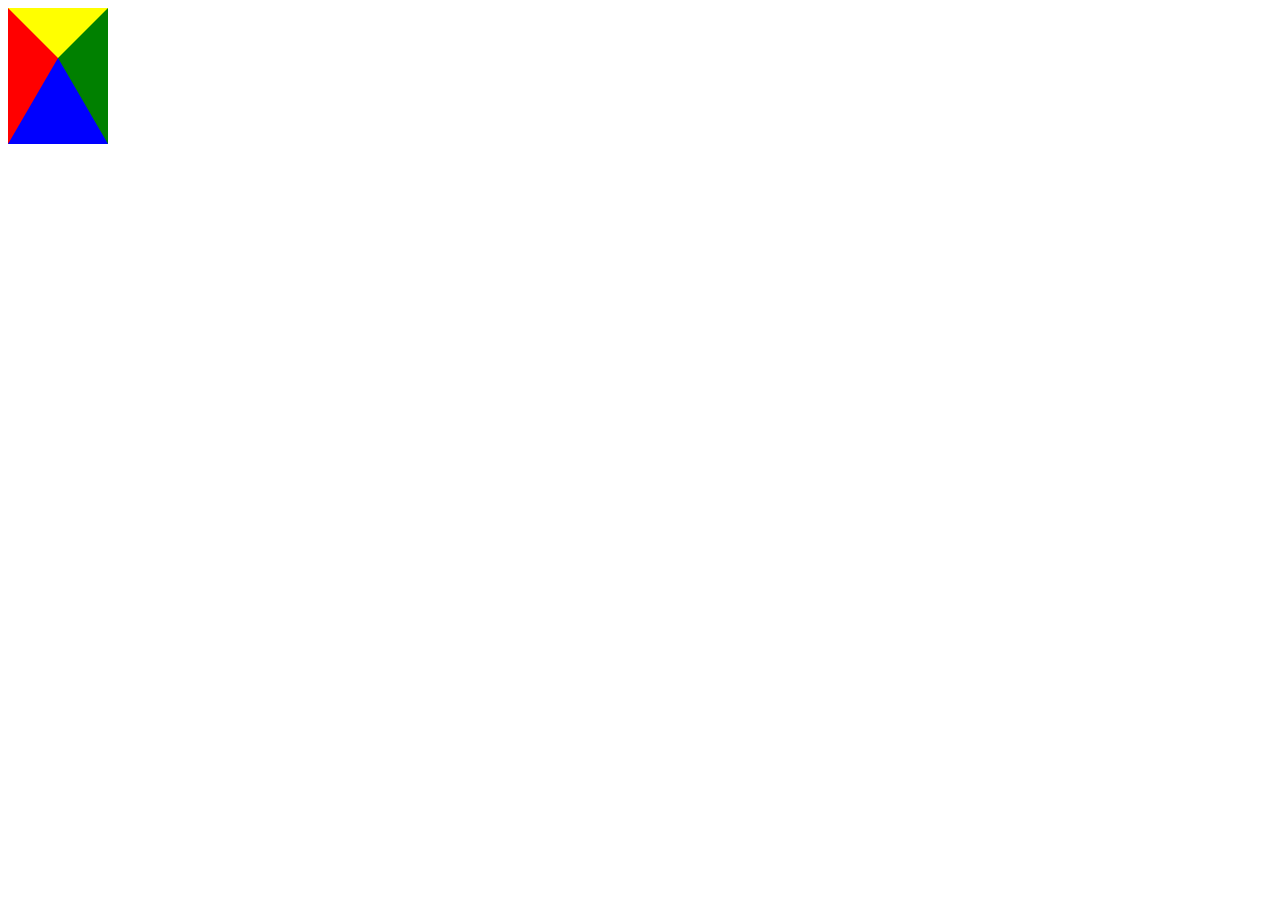
<file: triangle.html>
<!DOCTYPE html>
<html lang="en">
<head>
    <meta charset="UTF-8">
    <title>Axecode</title>
    <link rel="stylesheet" type="text/css" href="assets/css/triangle.css">
</head>
<body>
<div class="triangle"></div>
</body>
</html>
</file>
<file: assets/css/task6.css>
body {
    background-color: #ccc;
}

.container {
    position:relative;
    width: 892px;
    margin: 40px auto;
    background-color: #fff;
    height: 1386px;
    padding: 0px 44px;
}

#logo {
    color: #ffffff;
    margin: 0px;
    font-size: 12px;
    font-family: 'SIMHEI';
    height: 61px;
    width: 110px;
    background-color: #d45d5c;
    vertical-align: bottom;
    display: inline-block;
}

#logo span {
    display: inline-block;
    margin: 40px auto auto 5px;
}

#date {
    display: inline-block;
    margin: 40px auto auto 5px;
    float: right;
    font-size: 12px;
    font-family: 'SIMHEI';
    color: #d45d5c;
}

.image-box {
    display: inline-block;
    margin-top: 30px;
    position: relative;
    width: 641px;
    height: 301px;
}

.txt-box {
    margin-top: 30px;
    display: inline-block;
    height: 301px;
    width: 203px;
    border-top: 2px solid #cc8091;
    float: right;
}

.transparent-left {
    position: absolute;
    left: 0;
    top: 0;
    width: 191px;
    height: 301px;
    background-color: #75b86b;
    opacity: 0.5;
}

.transparent-right {
    position: absolute;
    right: 0;
    top: 0;
    width: 191px;
    height: 301px;
    background-color: #d45d5c;
    float: right;
    opacity: 0.5;
}

hr {
    margin: 0px auto;
    border: 1px solid #938e8c;
    width: 892px;
}

.title {
    display: inline;
    color: #000000;
    font-size: 24px;
    font-family: 'Microsoft YaHei';
    border-bottom: 2px solid #000000;
}

.subtitle {
    font-family: 'KaiTi';
    line-height: 10px;
    font-size: 12px;
    color: #676767;
}

.title span {
    font-size: 30px;
}

.block {
    display: inline-block;
}

.main-title {
    font-size: 116px;
    color: #75b86b;
    font-family: 'Microsoft YaHei';
    /*text-decoration: underline;*/
    font-style: italic;
    /*line-height: 130px;*/
}

.txt {
    color: #cc8091;
    font-family: 'Microsoft YaHei';
}

.middle-title {
    font-size: 55px;
}

.small-title {
    font-size: 21px;
}

.tiny-title {
    font-size: 12px;
}

.middle-txt-area {
    margin-top: 40px;
    width: 641px;
    height: 200px;
}

.middle-txt-area div {
    height: 100%;
    float: left;
    /*display: inline-block;*/
    padding: 0 10px 0 0;
}

.middle-txt-area p {
    display: inline;
}

.middle-txt-area .middle-left {
    width: 35%;
}

.middle-txt-area .middle-center {
    width: 30%;
}

.middle-txt-area .middle-right {
    width: 24%;
}

.middle-header {
    display: inline-block;
    width: 100%;
    font-size: 16px;
    text-decoration: underline;
    font-weight: bold;
    font-family: 'Microsoft YaHei';
}

.middle-para {
    font-size: 12px;
    line-height: 16px;
}

.left-title {
    color: #418c59;
}

.center-title {
    color: #d2994f;
}

.right-title {
    color: #cc7680;
}

.left-para {
    font-size: 12px;
    font-family: 'NSimSun';
    color: #767777;
    line-height: 16px;
}

.center-para {
    font-size: 12px;
    color: #231815;
    font-family: 'Microsoft YaHei';
    line-height: 16px;
    opacity: 0.7;
}

.right-para {
    font-size: 12px;
    color: #cd4a48;
}

.middle-index {
    display: inline-block;
    width: 100%;
    font-size: 12px;
    font-family: 'Microsoft YaHei';
    line-height: 16px;
    opacity: 0.7;
}

.middle-index i {
    color: #cd4a48;
}

.index {
    display: inline-block;
    margin-top: 40px;
}

.bottom {
    margin-top: 20px;
    width: 100%;
}

.bottom .bottom-right {
    width: 458px;
    float: right;
    height: 600px;
}

.bottom .bottom-left {
    height: 600px;
    float: left;
    width: 415px;
}

.bottom-left-title span {
    display: inline-block;
    width: 100%;
    font-size: 42px;
    color: #11456b;
    font-family: 'SIMHEI';
    font-weight: bold;
    line-height: 40px;
}
.bottom-left-title .bottom-subtitle{
    font-size: 33px;
}
.bottom-left-title .em {
    line-height: 50px;
    font-size: 72px;
    color: #f5e327;
    /*font-style: italic;*/
}
.bottom-hr{
    border-color: #11456b;
    width: 413px;
    margin: 10px 0;
}
#article-image{
    display: inline-block;
    margin:12px 0 12px 12px;
    float: right;
}
.article-content{
    font-size: 12px;
    font-family: "NSimSun";
    line-height: 16px;
    color:#767777;
}
.article-content .first-letter{
    float: left;
    font-size: 70px;
    color: #f5e327;
    font-family: 'Microsoft YaHei';
    line-height: 70px;
    text-align: center;
}
.main-picture{
    position: relative;
    width: 459px;
    height: 275px;
}
.main-picture .transparent-footer{
    position: absolute;
    bottom: 0;
    height: 61px;
    width: 459px;
    background-color: rgba(90,90,90,0.5);
}
.main-picture .transparent-footer .left-box{
    position: absolute;
    left:0;
    width: 35px;
    border-right: 3px solid #72b16a;
    margin-top: 8.5px;
    height: 44px;

}
.main-picture .transparent-footer .middle-box{
    position: absolute;
    bottom: 0;
    left:38px;
    width: 120px;
    height: 61px;
    margin: 0px 20px;
}
.main-picture .transparent-footer .middle-box span{
    font-size: 26px;
    color: #ffffff;
    font-family: 'Microsoft YaHei';
    line-height: 61px;
}
.main-picture .transparent-footer .right-box{
    position: absolute;
    left:185px;
    bottom: 0;
    height: 56px;
    width:150px;
    font-size: 12px;
    font-family: 'Microsoft YaHei';
    font-style: italic;
    color: #72b16a;
    line-height: 61px;
}
.footer{
    height: 61px;
    position: absolute;
    bottom: 0;
    border-top: 1px solid #938e8c;
    width: 892px;
}
.footer span{
    float: right;
    font-size: 12px;
    color:#d45d5c;
    font-family: 'SIMHEI';

}
.main-index{
    width: 459px;
    height: 318px;
    background-color:rgb(235,235,216);
    margin-top:20px;
    position: relative;
}
.main-index .left-box{
    width: 260px;
    height: 160px;
    background-color: #d45d5c;
    position: absolute;
    left: 0;
    bottom: 0;
}
.main-index .left-box .left-zero{
    font-size: 110px;
    color:#fff;
    position: absolute;
    height: 160px;
    line-height: 160px;
    left:10px;
}
.main-index .left-box .right-something{
    padding: 10px;
    font-size: 110px;
    color:#fff;
    position: absolute;
    height: 86px;
    border-left:2px solid #fff;
    top:37px;
    left:66px;
}
.main-index .left-box .right-something {
    font-size: 21px;
    color:#fff;
    font-style: italic;
    line-height: 24px;
    font-family: 'SIMHEI';
}
.haha{
    font-size: 12px;
    line-height: 15px;
    font-style: normal;
}
.main-index .right-box{
    width: 179px;
    height: 160px;
    position: absolute;
    right: 10px;
    bottom: 0;
    font-size: 14px;
    color:#5a5b5b;
    font-family: 'SIMHEI';
    font-style: italic;
}
.main-index .right-box span{
    width: 40px;
    height: 43px;
    padding: 0px;
    display: inline-block;
    float: left;
    font-size: 72px;
    color:#d45d5c;
    text-align: center;
}
.main-index .right-box span:nth-of-type(2){
    float: right!important;
    left: 0px!important;
}
.main-index .top-box{
    position: relative;
    top:20px;
    margin:20px 10px 20px 20px;
    height: 118px;
}
.main-index .top-box .row{

    margin:10px 10px 10px 10px;
    height: 30px;
}
.main-index .top-box .triangle{
    display: inline-block;
    border:5px solid transparent;
    border-bottom-color: #3F51B5;
    width: 0px;
    border-bottom-width: 8.66px;
    border-top-width: 0px;
    margin-right: 5px;
}
.main-index .row .index-text{
    font-size: 16px;
    font-family: 'NSimSun';
    line-height: 30px;
}
.main-index .row span{
    display: inline-block;
}
.main-index .row .page-text{
    color:#5a5b5b;
    font-style: italic;
    font-size: 12px;
    font-family: 'NSimSun';
    line-height: 30px;
    float: right;
}
</file>
<file: assets/css/task12.css>
body {
    padding: 0;
    margin: 0;
}

table,
form,
#banner {
    width: 50%;
    margin: 20px auto;
}

th {
    color: #fff;
    text-align: left;
    background-color: black;
}

table tbody tr:nth-child(2n) {
    background-color: #ccc;
}

table tbody tr:nth-child(-n+3) {
    color: red;
}

input {
    height: 30px;
    width: 40%;
    transition: width 2s linear 0s;
    -moz-transition: width 2s;
    -webkit-transition: width 2s;
    -o-transition: width 2s;
}

input:focus {
    height: 40px;
    width: 60%;
}
#banner {
    position: relative;
    height: 150px;
    width: 300px;
    overflow: hidden;
}

ul {
    display: block;
    position: relative;
    transition: 1s left;
    left: 0;
}

li {
    display: block;
    height: 150px;
    width: 300px;
    position: absolute;
    top: 0;
    list-style: none;
}

li:first-child {
    left: 0px;
    background: green;
}
li:nth-child(2) {
    left: -300px;
    background: yellow;
}
li:nth-child(3){
    left: -600px;
    background: blue;
}

a {
    display: block;
    width: 20px;
    height: 20px;
    background: white;
    position: absolute;
    bottom: 0px;
    opacity: 0.8;
    margin: 1px;
    text-align: center;
    line-height: 20px;
    text-decoration: none;
    color: black;
}

#a:target ~ ul{
    left: 0px;
}

#b:target ~ ul{
    left: 300px;
}

#c:target ~ ul{
    left: 600px;
}

a:nth-of-type(1) {
    right: 44px;
}
a:nth-of-type(2) {
    right: 22px;
}
a:nth-of-type(3) {
    right: 0px;
}
</file>
<file: assets/css/task18.css>
.box{

}
.queue-item{
    margin:10px;
    float: left;
    background-color: red;
    text-align: center;
    width: 50px;
    height: 50px;
    font-size: 42px;
    line-height: 50px;
    color:#fff;
}
</file>
<file: assets/css/task2.css>
body{
    padding: 0px;
    margin:0px;
    background-color: gray;
}
section {
    background-color: #fff;
}
header {
    height: 100px;
    background-color: #0f0f0f;
    padding: 10px;
    margin: 0px;
    line-height: 90px;
}
header img{
    display: inline-block;
    float: left;
    margin-left: 20px;
}
header #header-title{
    display: inline-block;
    margin-left: 20px;
    color: #ccc;
    font-size: 24px;
    line-height: 100px;
    font-weight: bold;
    font-family: Monaco,'Courier New', monospace;
}
header nav{
    display: inline-block;
    float: right;
    height: 100px;
}
header ul{
    display: inline-block;
    margin: 2px;
    float: right;

}
header li{
    margin: 5px;
    list-style-type: none;
    display: inline-block;
}
header li a{
    color: #ccc;
    font-size: 18px;
    text-decoration: none;

}
.content{

}
section {
    margin: 20px 20px;
    border:1px solid #ccc;
    padding: 20px;
}
section .header{
    margin:10px;
    border-left: 5px solid #ccc;
    padding: 5px;
}
#table1{
    width: 100%;
    border-collapse: collapse;
}
#table1 thead{
    background-color: black;
    color:#fff;
    font-size: 18px;
    font-weight: bold;
}
#table1 tfoot{
    background-color:#ccc;
}
#table1 th,td {
    padding: 3px;
    border:1px solid #ccc;
}
#table2 td{
    border:none;
    /*text-align: right;*/
}
#table2 .text-right{
    text-align: right;
}
#table2 .help-text{
    color:#ccc;
}
#table2 button{
    padding: 5px;
    color:#fff;
    font-size: 23px;
    border-radius: 5px;
    border:1px solid blue;
    background-color: #0767C8;
    width: 1200px;
}
footer{
    background-color: black;
    height: 50px;
    color:#fff;
    line-height: 50px;
    text-align: center;
}
</file>
<file: assets/css/task29.css>
.container{
    width:100%;
    margin:0;
    padding:0;
}
form{
    width:1200px;
    margin:50px auto;
    font-size: 24px;

}
input{
    border-radius:5px;
    height:30px;
    width:500px;
    margin:10px;
    font-size: 20px;
}
button{
    border-radius:10px;
    background-color:#4F9CEE;
    padding:10px;
    font-size: 24px;
}
label{
    display: inline-block;
    width:100px;
    text-align:center;
}
.form-group{
    margin:20px auto;
}
.input-area{
    display: inline-block;
}
.info-row{
    margin-left:150px;
}
.warning{
    border:1px solid red;
}
.text-warning{
    color:red;
}
.success{
    border:1px solid green;
}
.text-success{
    color:green;
}
</file>
<file: assets/css/task3.css>
body{
    padding: 0px;
    margin:0px;
}
img{
    display: inline-block;
}
.container{
    background-color: #ccc;
    margin:20px;
    border:1px solid #999;
    float: left;
}
.box{
    background-color: #fff;
    margin:20px;
    border:1px solid #999;
}
.left{
    width: 200px;
    float: left;
    padding: 20px;
}
.left div{
    height: 100%;
    width: 40%;
    float: left;
    display: inline-block;
}
.left .name-box{
    font-size: 24px;
    font-family: Monaco,'Courier New', monospace;
    margin-left:10px;
}
.right img{
    margin:20px 20px 20px;
    display: block;
}
.main{
    margin:20px 160px 20px 280px;
    padding: 20px;
}
.right{
    width: 120px;
    float: right;
}
</file>
<file: assets/css/task4.css>
body{
    padding: 0px;
    margin: 0px;
}
.container{
    position: absolute;
    top:0px;
    bottom: 0px;
    left:0px;
    right: 0px;
    background-color: #fff;
}
.box{
    /*vertical height with fixed height*/
    position: absolute;
    left:50%;
    top:50%;
    width: 400px;
    height: 200px;
    background-color: #ccc;
    margin:-100px -200px;
}
#inner-box1{
    width: 50px;
    height: 50px;
    background: #fc0;
    border-bottom-right-radius:50px;
}
#inner-box2{
    position: relative;
    top: 100px;
    left: 350px;
    width: 50px;
    height: 50px;
    background: #fc0;
    border-top-left-radius:50px;
}
</file>
<file: assets/css/task5.css>
body{
    padding: 0px;
    margin:0px;
    background-color: gray;
}
section,.right-side {
    background-color: #fff;
}
header {
    height: 100px;
    background-color: #0f0f0f;
    padding: 10px;
    margin: 0px;
    line-height: 90px;
}
header img{
    display: inline-block;
    float: left;
    margin-left: 20px;
}
header #header-title{
    display: inline-block;
    margin-left: 20px;
    color: #ccc;
    font-size: 24px;
    line-height: 100px;
    font-weight: bold;
    font-family: Monaco,'Courier New', monospace;
}
header nav{
    display: inline-block;
    float: right;
    height: 100px;
}
header ul{
    display: inline-block;
    margin: 2px;
    float: right;

}
.container{
    position: absolute;
    top:0px;
    left:0px;
    right: 0px;
}
header li{
    margin: 5px;
    list-style-type: none;
    display: inline-block;
}
header li a{
    color: #ccc;
    font-size: 18px;
    text-decoration: none;

}
.main{
    /*display: inline-block;*/
    /*position: absolute;*/
    margin-right: 420px;
}
.right-side{
    width: 400px;
    position: absolute;
    right: 0px;
    top:140px;
    margin-right:20px;
}
section {
    margin: 20px 20px;
    border:1px solid #ccc;
    padding: 20px;
}
.right-side .header{
    margin:10px;
    border-left: 5px solid #ccc;
    padding: 5px;
}
#table1{
    width: 100%;
    border-collapse: collapse;
}
#table1 thead{
    background-color: black;
    color:#fff;
    font-size: 18px;
    font-weight: bold;
}
#table1 tfoot{
    background-color:#ccc;
}
#table1 th,td {
    padding: 5px;
    border:1px solid #ccc;
}
#table2 td{
    border:none;
}
#table2 .text-right{
    text-align: right;
}
#table2 .help-text{
    color:#ccc;
}
.right-side button{
    padding: 5px;
    color:#fff;
    font-size: 23px;
    border-radius: 5px;
    border:1px solid blue;
    background-color: #0767C8;
    width: 80%;
    margin:10px auto;
    display: block;
}
footer{
    background-color: black;
    height: 50px;
    color:#fff;
    line-height: 50px;
    text-align: center;
}
</file>
<file: assets/css/triangle.css>
.triangle{
    border:50px solid transparent;
    border-bottom-color: blue;
    width: 0px;
    border-left-color:red;
    border-right-color:green;
    border-top-color:yellow;
    border-left-width: 50px;
    border-bottom-width: 86.6px;
}
</file>
